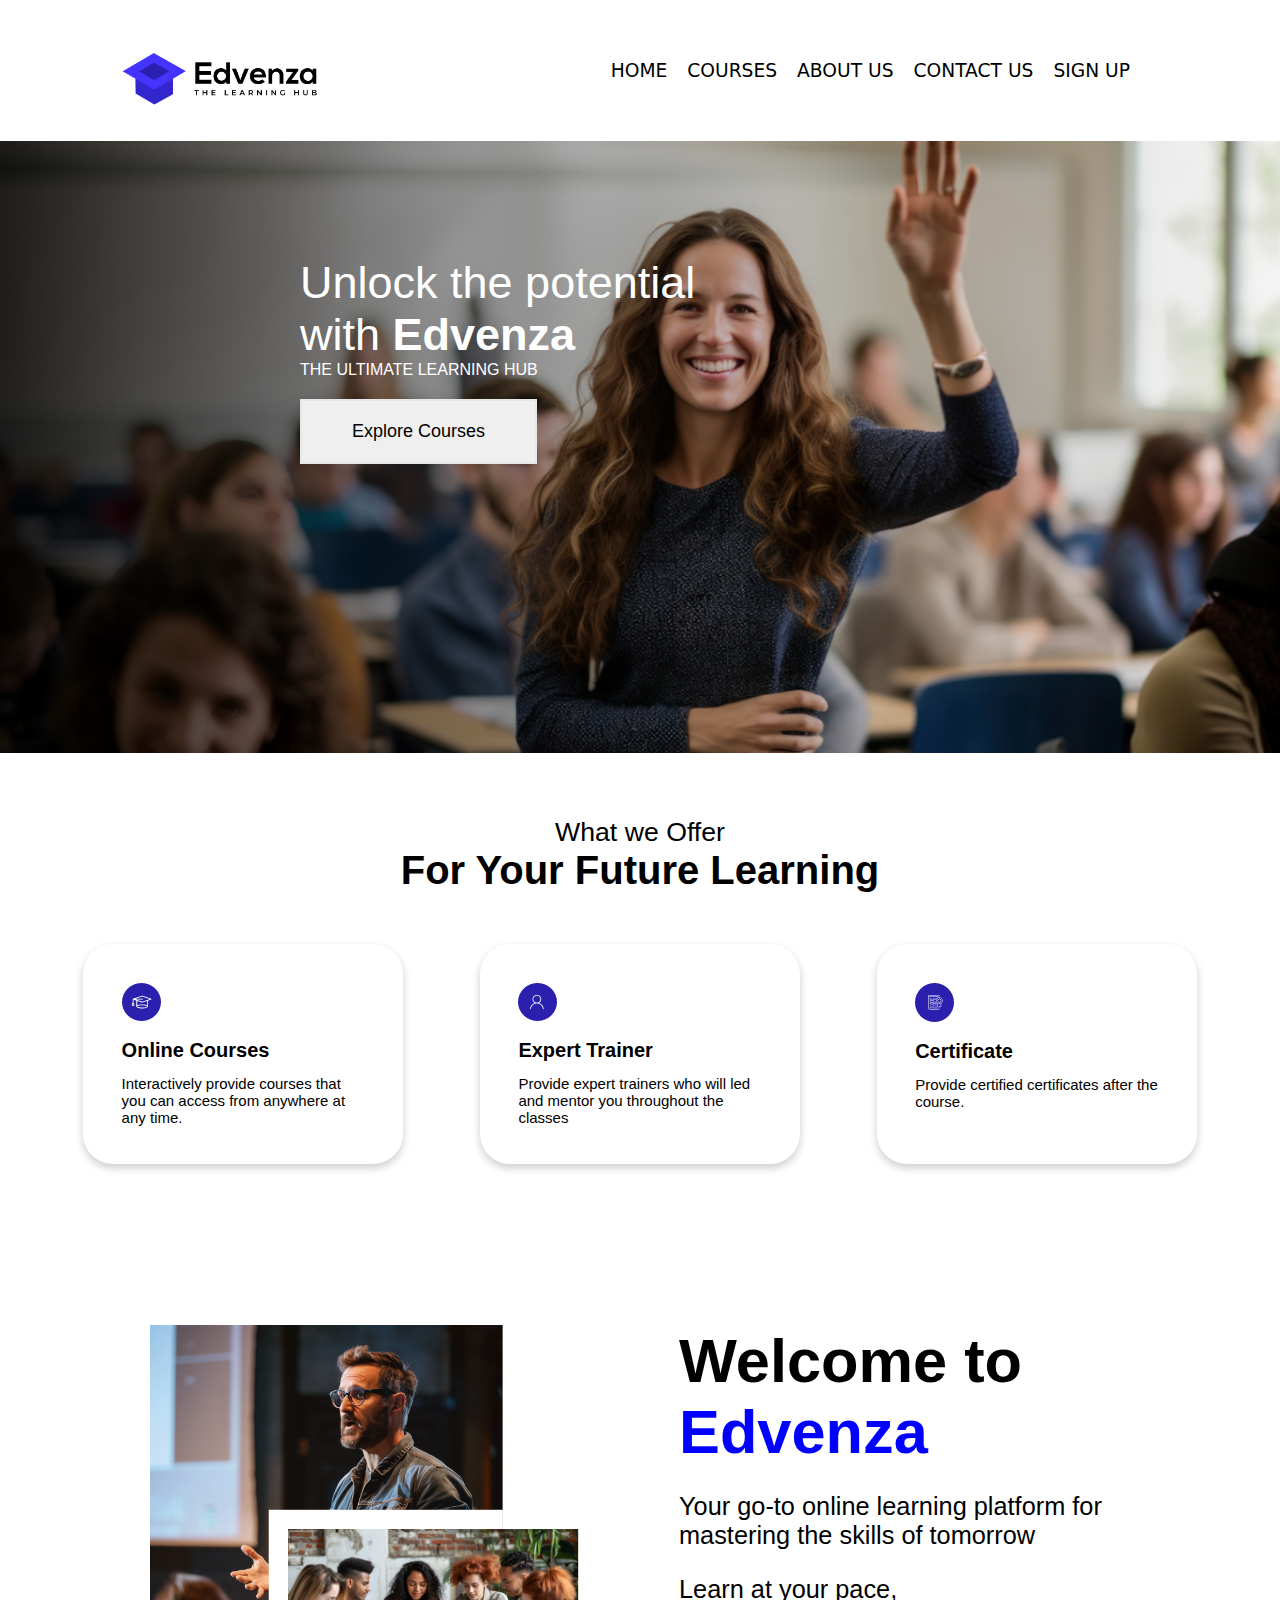
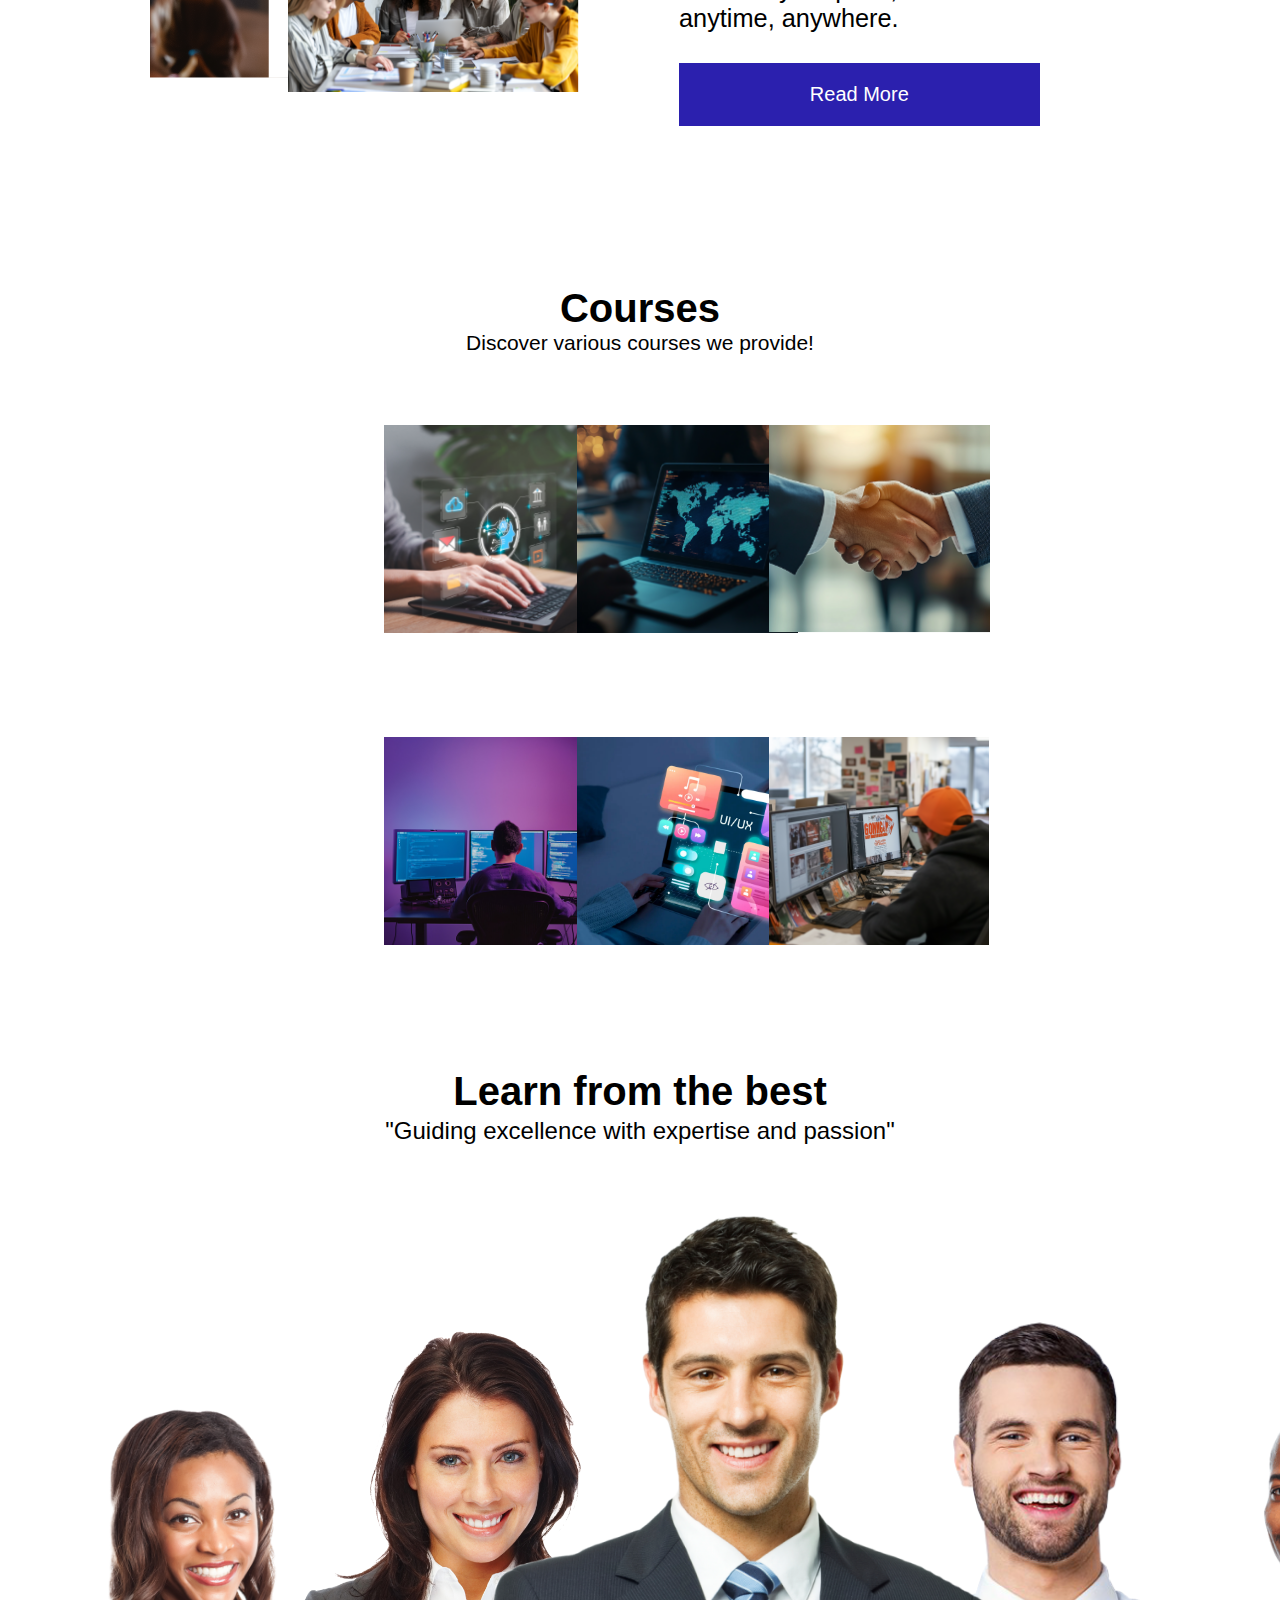
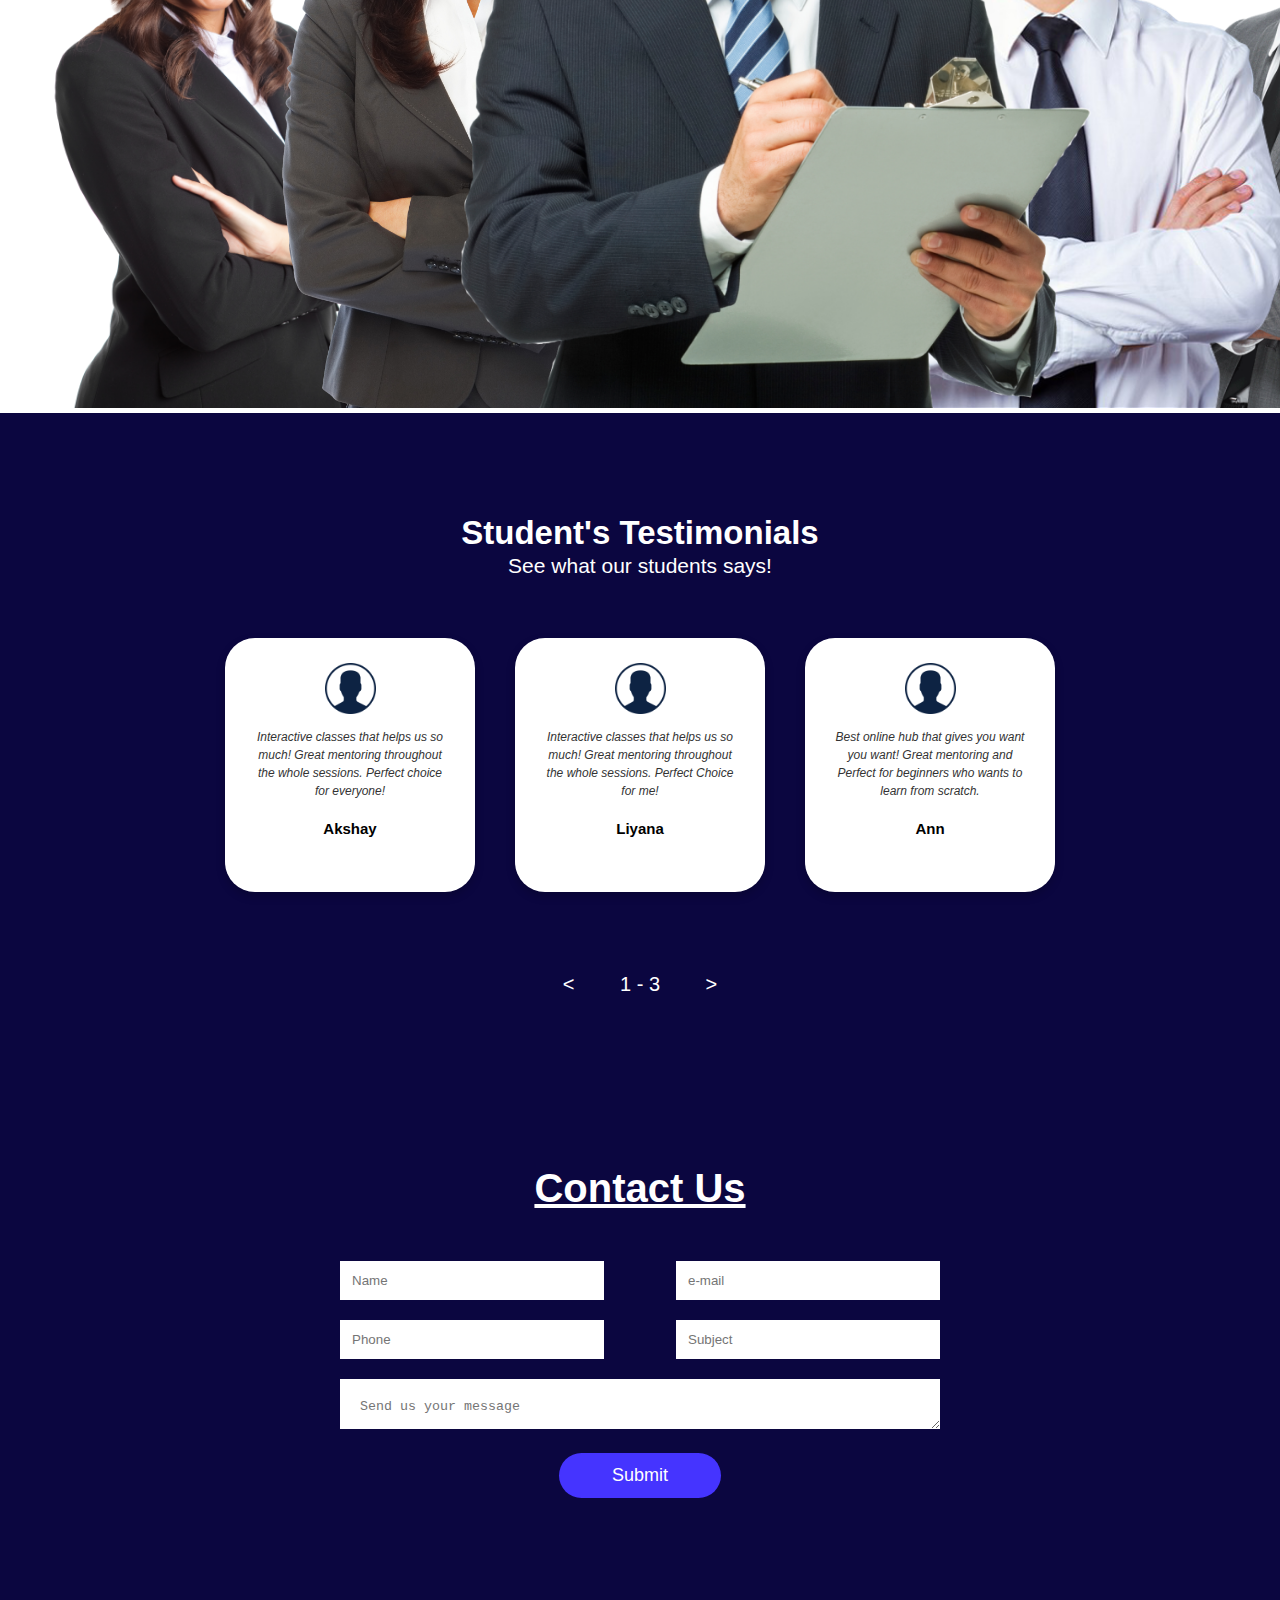
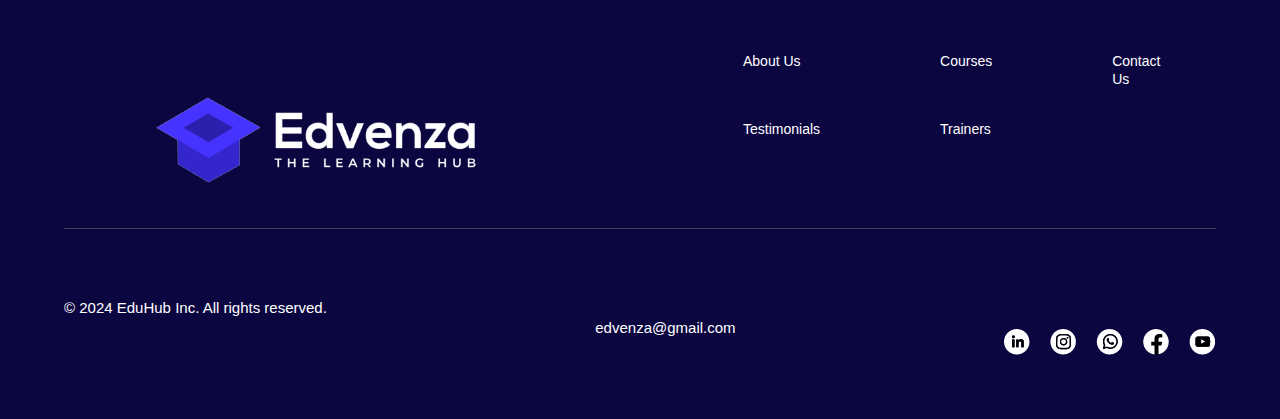
<file: index.html>
<!DOCTYPE html>
<html lang="en">
<head>
    <meta charset="UTF-8">
    <meta name="viewport" content="width=device-width, initial-scale=1.0">
    <link  href="images/favicon.png" rel="icon" type="image/x-icon">
    <link rel="stylesheet" href="style.css">
    <title>Edvenza</title>

</head>

<body>
    <header>
        <div class="logo">
            <img src="images/Logo.png" alt="1">
        </div>
        <nav>
            <a href="#home">HOME</a>
            <a  href="#courses">COURSES</a>
            <a  href="aboutus.html">ABOUT US</a>
            <a  href="#contact">CONTACT US</a>
            <a  href="#">SIGN UP</a>
       </nav>
 </header>
<!--banner-->
 <section id="home">
     <div class="banner">
         <img src="images/banner.png" alt="banner_img">
     </div>
     <div class="banner_text">
        <h1>Unlock the potential<br>
            with <span>Edvenza</span></h1>
        <h4>THE ULTIMATE LEARNING HUB</h4>    
     <div class="Courses">
        <a href="#explore"><button>Explore Courses</button></a>
    </div>
    </div>
     
 </section>
 <section>
<div class="offer_text">
<h4>What we Offer</h4>
<h2>For Your Future Learning</h2>

</div>

 
 <div class="equal">
    <div class="box-one">
     <img src="images/icon3.png" alt="icon-one">
    <h4>Online Courses</h4>
        <p>Interactively provide courses that you can access from anywhere at any time.</p>
    </div>


    <div class="box-one">
     <img src="images/icon1.png" alt="icon-one">
    <h4>Expert Trainer</h4>
        <p>Provide expert trainers who will led and mentor you throughout the classes</p>
    </div>
    
    
    <div class="box-one">
     <img src="images/icon2.png" alt="icon-one">
    <h4>Certificate</h4>
        <p>Provide certified certificates after the course.</p>
    </div>
    </div>
    </section>
    <section>
        <div  class="about">
    <div class="group">
        <img src="images/Group 32.png"  alt= "group-image">
    </div>
    <div class="group_text">
    <h2>Welcome to <span>Edvenza</span></h2>
    <p>Your go-to online learning platform for <br>mastering the skills of tomorrow</p>
    <p class="ptwo">Learn at your pace,<br> anytime, anywhere.</p>
   
    <div class="button_2">
    <a href="aboutus.html"><button>Read More</button></div></a>
</div>
</div>
 </section>

 <section class="courses" id="courses">
    <div>
        <h1 id="explore">Courses</h1>
        <p>Discover various courses we provide!</p>
    </div>

    <div class="set1">
       
        
        
       <div class="set2">
       <div class="container">
        <a href="digitalmarketing.html"><img src="images/Mask Group 1.png"class="image">
            <div class="overlay">
              <div class="text">Digital Marketing</div>
            </div>
          </div></a>
          <div class="container">
           <a href="cybersecurity.html"><img src="images/Mask Group 2.png"class="image">
            <div class="overlay">
              <div class="text">Cybersecurity</div>
            </div>
          </div></a>
          <div class="container">
            <a href="businessand entrepreneurship.html"><img src="images/Mask Group 3.png"class="image">
            <div class="overlay">
              <div class="text">Bussiness</div>
            </div>
          </div></a>
        </div>
        <div class="set2">
            <div class="container">
             <a href="programming.html"><img src="images/Mask Group 4.png"class="image">
                <div class="overlay">
                    <div class="text">Programming</div>
                  </div>
            </a>
                 
               </div>
               <div class="container">
                 <a href="uiuxdesign.html"><img src="images/Mask Group 5.png"class="image">
                 <div class="overlay">
                   <div class="text">UiUxdesigning</div>
                 </div>
               </div>
            </a>
               <div class="container">
                 <a href="graphicdesign.html"><img src="images/Mask Group 6.png"class="image">
                 <div class="overlay">
                   <div class="text">Graphic designing</div>
                 </div>
               </div>
            </a>
             </div>

  
    
    </div>
 </section>

 <div class="mentor">
    <h1>Learn from the best</h1>
    <p>"Guiding excellence with expertise and passion"</p>
</div>
    <div class="rec">
        <img src="images/Group 34.png">

</div>
</section>

<section>
	<div class="testimonials-section">
    <h2>Student's Testimonials</h2>
    <p>See what our students says!</p>
    
		<div class="testimonials-container">
        
		<div class="testimonial">
            <div class="testimonial-icon">
			<img src="images/hub-talent.png" alt="profile"></div>
            
			<p><i>Interactive classes that helps us so much! Great mentoring throughout the whole sessions. Perfect choice for everyone!</i></p>
            <h3>Akshay</h3>
            <span>Cybersecurity</span>
        </div>
       
		<div class="testimonial">
            <div class="testimonial-icon">
			<img src="images/hub-talent.png" alt="profile"></div>
            
			<p><i>Interactive classes that helps us so much! Great mentoring throughout the whole sessions. Perfect Choice for me!</i></p>
            <h3>Liyana</h3>
            <span>Digital Marketing</span>
        </div>
        
		<div class="testimonial">
            <div class="testimonial-icon">
			<img src="images/hub-talent.png" alt="profile"></div>
           
			<p><i>Best online hub that gives you want you want! Great mentoring and Perfect for beginners who wants to learn from scratch.</i></p>
            <h3>Ann</h3>
            <span>Graphic Design</span>
        </div>
    </div>
   
		<div class="testimonial-navigation">
        <span>&lt;</span>
        <span>1 - 3</span>
        <span>&gt;</span>
    </div>
</div>
	</section>

    <section class="contact-us" id="contact">
        <div class="contact-container">
            <h2><u>Contact Us</u></h2>
          
            <form>
            <div class="form-group">
              <input type="text" name="name" placeholder="Name" required>
              <input type="email" name="email" placeholder="e-mail" required>
            </div>
            <div class="form-group">
              <input type="tel" name="phone" placeholder="Phone" required>
              <input type="text" name="subject" placeholder="Subject" required>
            </div>
            <textarea name="message" placeholder="Send us your message" required></textarea>
            <button type="submit" class="submit-btn">Submit</button>
          </form>
        </div>
      </section>

      <footer class="footer">
        <div class="footer-content">
            <!-- Left side Logo and Text -->
            <div class="footer-left">
                <img src="images/edvanza 2-01.png" alt="logo" class="logo">
            </div>
    
            <!-- Links in four vertical columns -->
            <div class="footer-links">
                <ul class="link-column">
                    <li><a href="#">About Us</a></li>
                    <li><a href="#">Testimonials</a></li>
                </ul>
                    
                <ul class="link-column">
                    <li><a href="#">Courses</a></li>
                    <li><a href="#">Trainers</a></li>
                </ul>
                
                
                <ul class="link-column">
                    <li><a href="#">Contact Us</a></li>
                </ul>
                
            </div>
        </div>
    
        <!-- Bottom section: Copyright and Social Icons -->
        <div class="footer-bottom">
            <h6>© 2024 EduHub Inc. All rights reserved.</h6>
            <p>edvenza@gmail.com</p>
            <div class="social-icons">
                <img src="images/Group 181.png" alt="socialmedia">
            </div>
        </div>
    </footer>
</body>
</html>
</file>
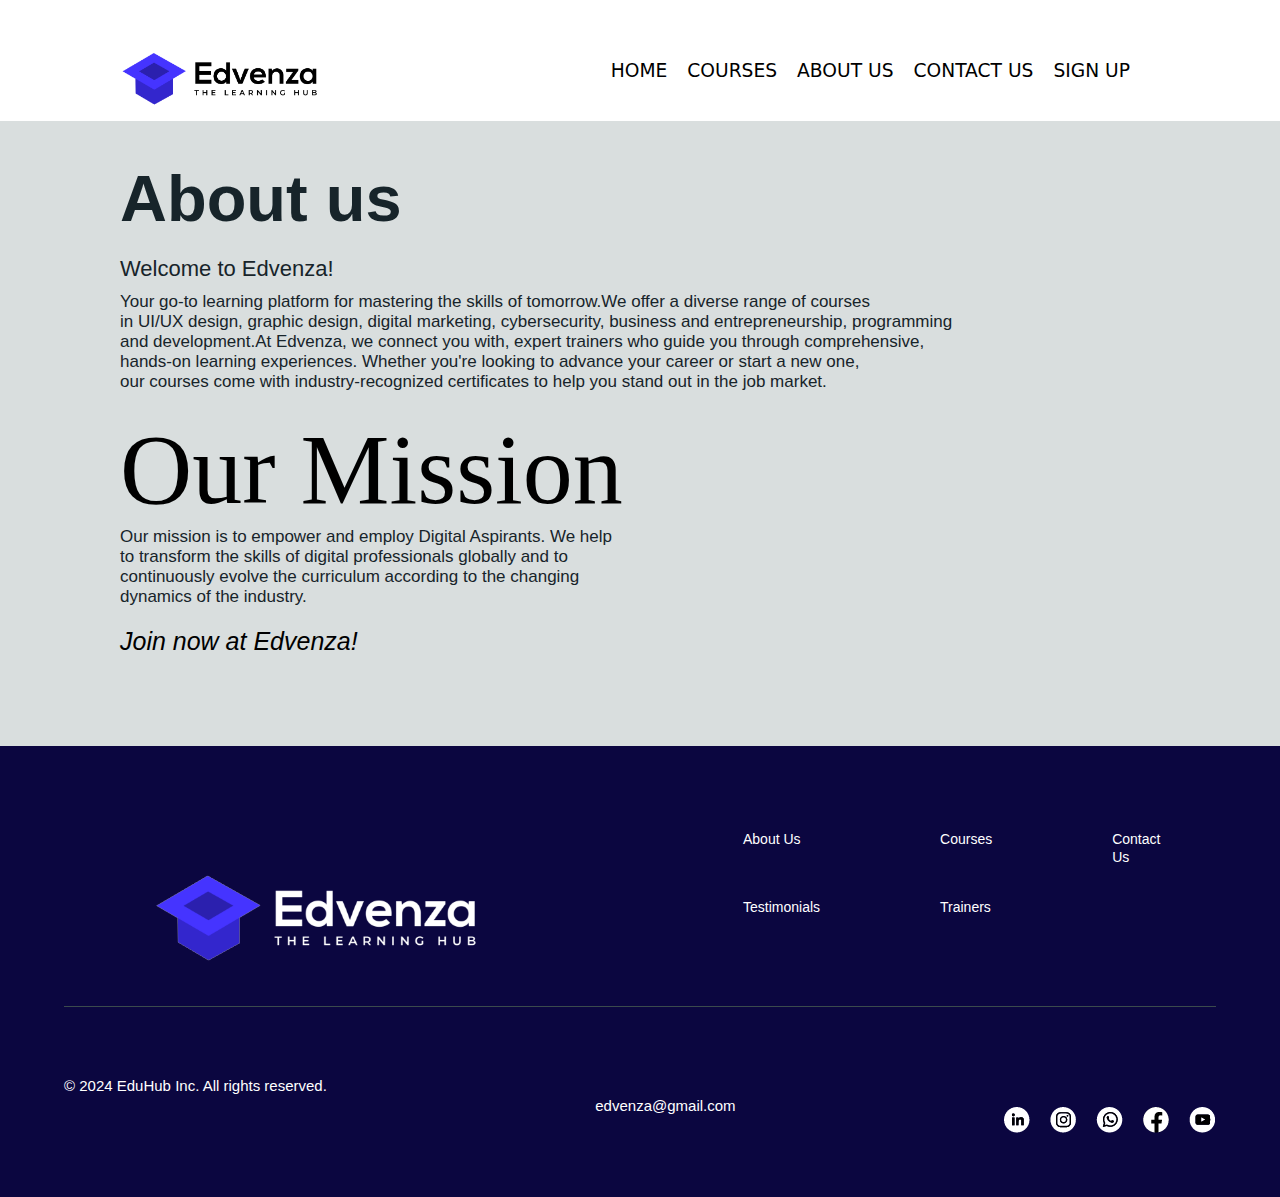
<file: aboutus.html>
<!DOCTYPE html>
<html lang="en">
<head>
    <meta charset="UTF-8">
    <meta name="viewport" content="width=device-width, initial-scale=1.0">
    <link  href="images/favicon.png" rel="icon" type="image/x-icon">
    <link rel="stylesheet" href="style.css">
    <title>Edvenza</title>
</head>
<body>
    <header>
        <div class="logo">
            <img src="images/Logo.png" alt="1">
        </div>
        <nav>
            <a href="index.html">HOME</a>
                <a href="index.html">COURSES</a>
                <a href="index.html">ABOUT US</a>
                <a href="index.html">CONTACT US</a>
                <a href="index.html">SIGN UP</a>
    </header>
    <section class="aboutus" id="aboutus">
        <div class="aboutus-content">
          <h1>About us</h1>
          <h5>Welcome to Edvenza!</h5>
            <p>Your go-to learning platform for mastering the skills of tomorrow.We offer a diverse range of courses<br>
            in UI/UX design, graphic design, digital marketing, cybersecurity, business and entrepreneurship, programming<br>
            and development.At Edvenza, we connect you with, expert trainers who guide you through comprehensive,<br>
            hands-on learning experiences. Whether you're looking to advance your career or start a new one,<br>
            our courses come with industry-recognized certificates to help you stand out in the job market.</p>
          
            <div class="mission">
         <h2>Our Mission</h2>
            <p>Our mission is to empower and employ Digital Aspirants. We help<br>
            to transform the skills of digital professionals globally and to<br>
            continuously evolve the curriculum according to the changing<br>
            dynamics of the industry.</p>
              <h4><i>Join now at Edvenza!</i></h4>
            </div>
       </div>
          </section>
          <footer class="footer">
            <div class="footer-content">
                <!-- Left side Logo and Text -->
                <div class="footer-left">
                    <img src="images/edvanza 2-01.png" alt="logo" class="logo">
                </div>
        
                <!-- Links in four vertical columns -->
                <div class="footer-links">
                    <ul class="link-column">
                        <li><a href="index.html">About Us</a></li>
                        <li><a href="index.html">Testimonials</a></li>
                    </ul>
                        
                    <ul class="link-column">
                        <li><a href="index.html">Courses</a></li>
                        <li><a href="index.html">Trainers</a></li>
                    </ul>
                    
                    
                    <ul class="link-column">
                        <li><a href="index.html">Contact Us</a></li>
                    </ul>
                    
                </div>
            </div>
        
            <!-- Bottom section: Copyright and Social Icons -->
            <div class="footer-bottom">
                <h6>© 2024 EduHub Inc. All rights reserved.</h6>
                <p>edvenza@gmail.com</p>
                <div class="social-icons">
                    <img src="images/Group 181.png" alt="socialmedia">
                </div>
            </div>
        </footer>


</body>
</html>
</file>
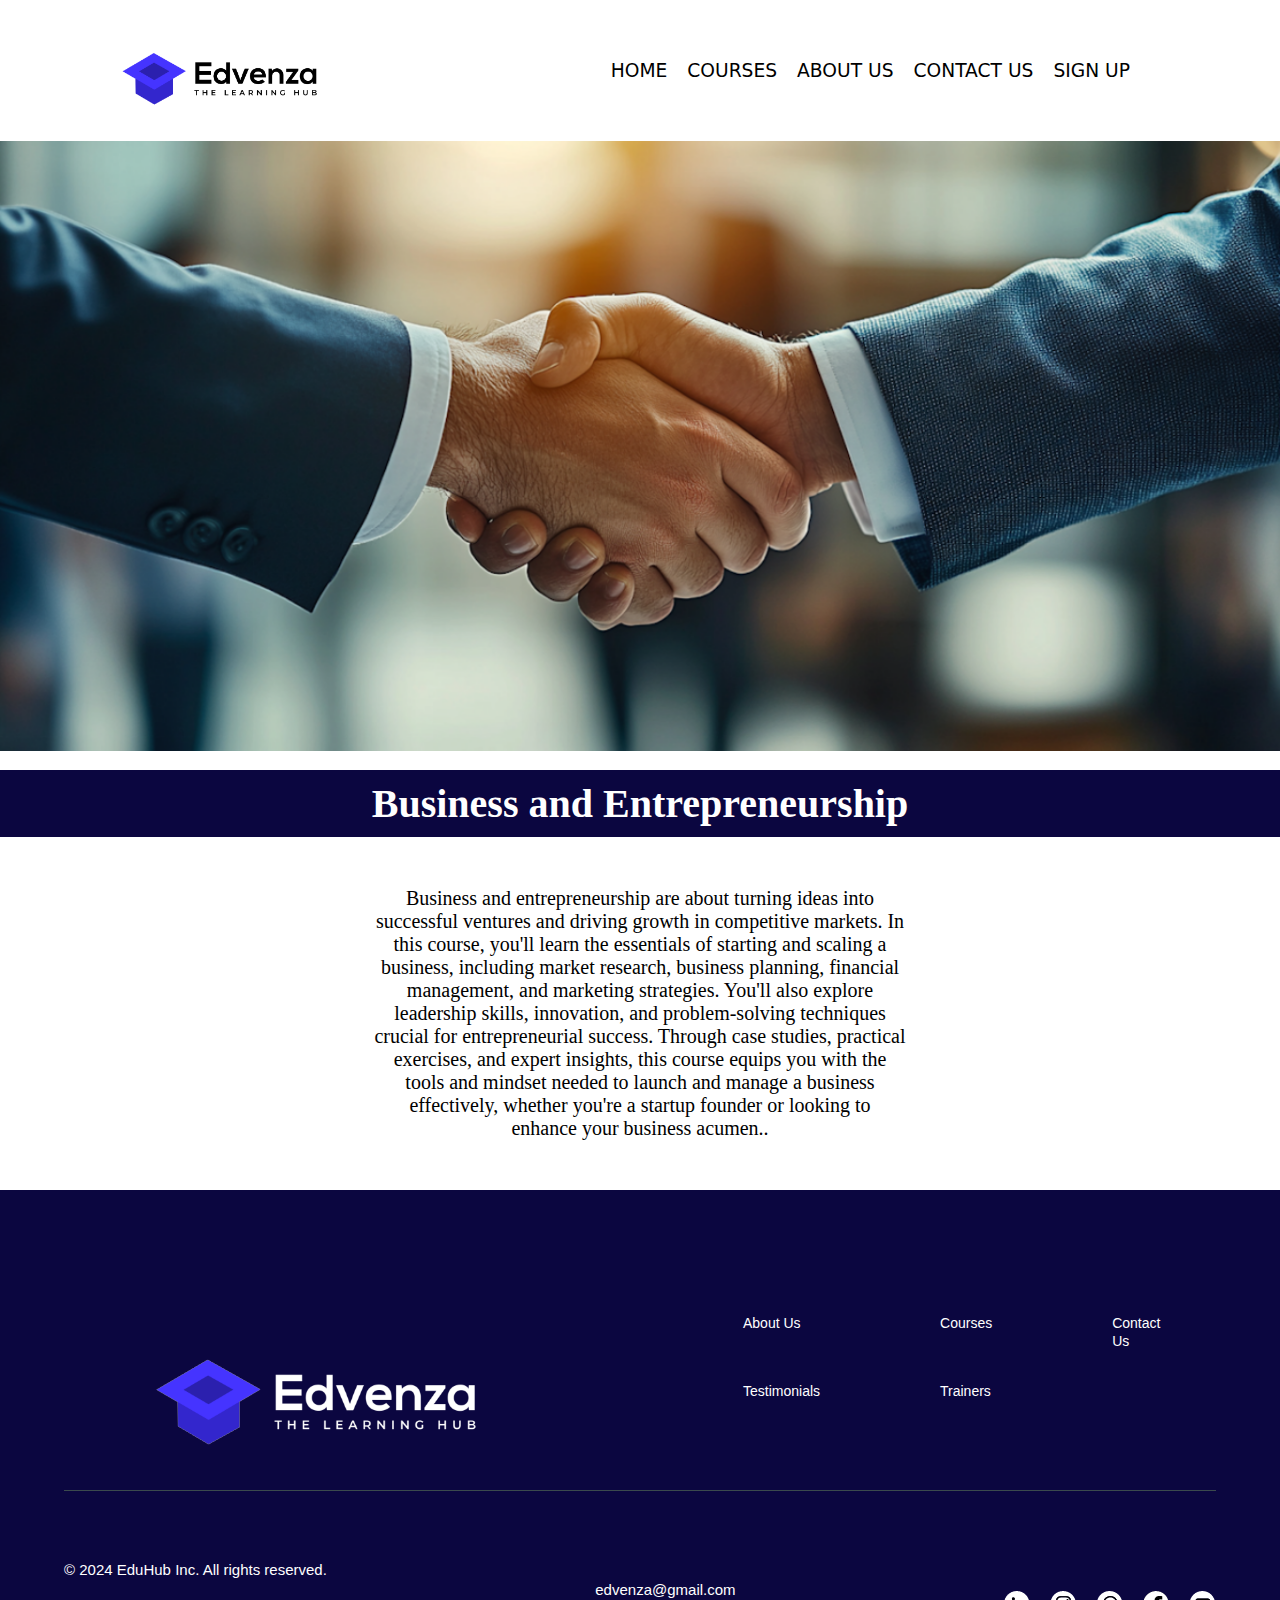
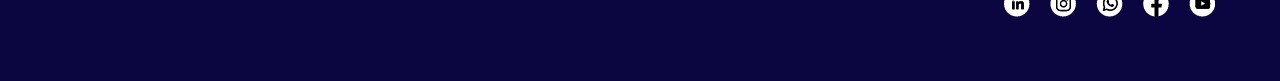
<file: businessand entrepreneurship.html>
<!DOCTYPE html>
<html lang="en">
<head>
    <meta charset="UTF-8">
    <meta name="viewport" content="width=device-width, initial-scale=1.0">
    <link  href="images/favicon.png" rel="icon" type="image/x-icon">
    <link rel="stylesheet" href="style.css">
    <title>Edvenza</title>
</head>
<body>
<header>
    <div class="logo">
        <img src="images/Logo.png" alt="1">
    </div>
    <nav>
        <a href="index.html">HOME</a>
            <a href="index.html">COURSES</a>
            <a href="index.html">ABOUT US</a>
            <a href="index.html">CONTACT US</a>
            <a href="index.html">SIGN UP</a>
   </nav>
</header>

<img src="images/Mask Group 8.png" class="page2banner" alt="business">

	<!--BANNER CONTENT-->
	<section class="banner2cnt">
	<div class="page2cnt">
	
	<h1>Business and Entrepreneurship</h1>
	
	<p>Business and entrepreneurship are about turning ideas into<br>successful ventures and driving growth in competitive markets. In<br>this course, you'll learn the essentials of starting and scaling a<br>business, including market research, business planning, financial<br>management, and marketing strategies. You'll also explore<br>leadership skills, innovation, and problem-solving techniques<br>crucial for entrepreneurial success. Through case studies, practical<br>exercises, and expert insights, this course equips you with the<br>tools and mindset needed to launch and manage a business<br>effectively, whether you're a startup founder or looking to<br>enhance your business acumen..</p>
	
		</div>
		
		<div class="box">
		</div>

        <footer class="footer">
            <div class="footer-content">
                <!-- Left side Logo and Text -->
                <div class="footer-left">
                    <img src="images/edvanza 2-01.png" alt="logo" class="logo">
                </div>
        
                <!-- Links in four vertical columns -->
                <div class="footer-links">
                    <ul class="link-column">
                        <li><a href="index.html">About Us</a></li>
                        <li><a href="index.html">Testimonials</a></li>
                    </ul>
                        
                    <ul class="link-column">
                        <li><a href="index.html">Courses</a></li>
                        <li><a href="index.html">Trainers</a></li>
                    </ul>
                    
                    
                    <ul class="link-column">
                        <li><a href="index.html">Contact Us</a></li>
                    </ul>
                    
                </div>
            </div>
        
            <!-- Bottom section: Copyright and Social Icons -->
            <div class="footer-bottom">
                <h6>© 2024 EduHub Inc. All rights reserved.</h6>
                <p>edvenza@gmail.com</p>
                <div class="social-icons">
                    <img src="images/Group 181.png" alt="socialmedia">
                </div>
            </div>
        </footer>
    </body>
</html>
</file>
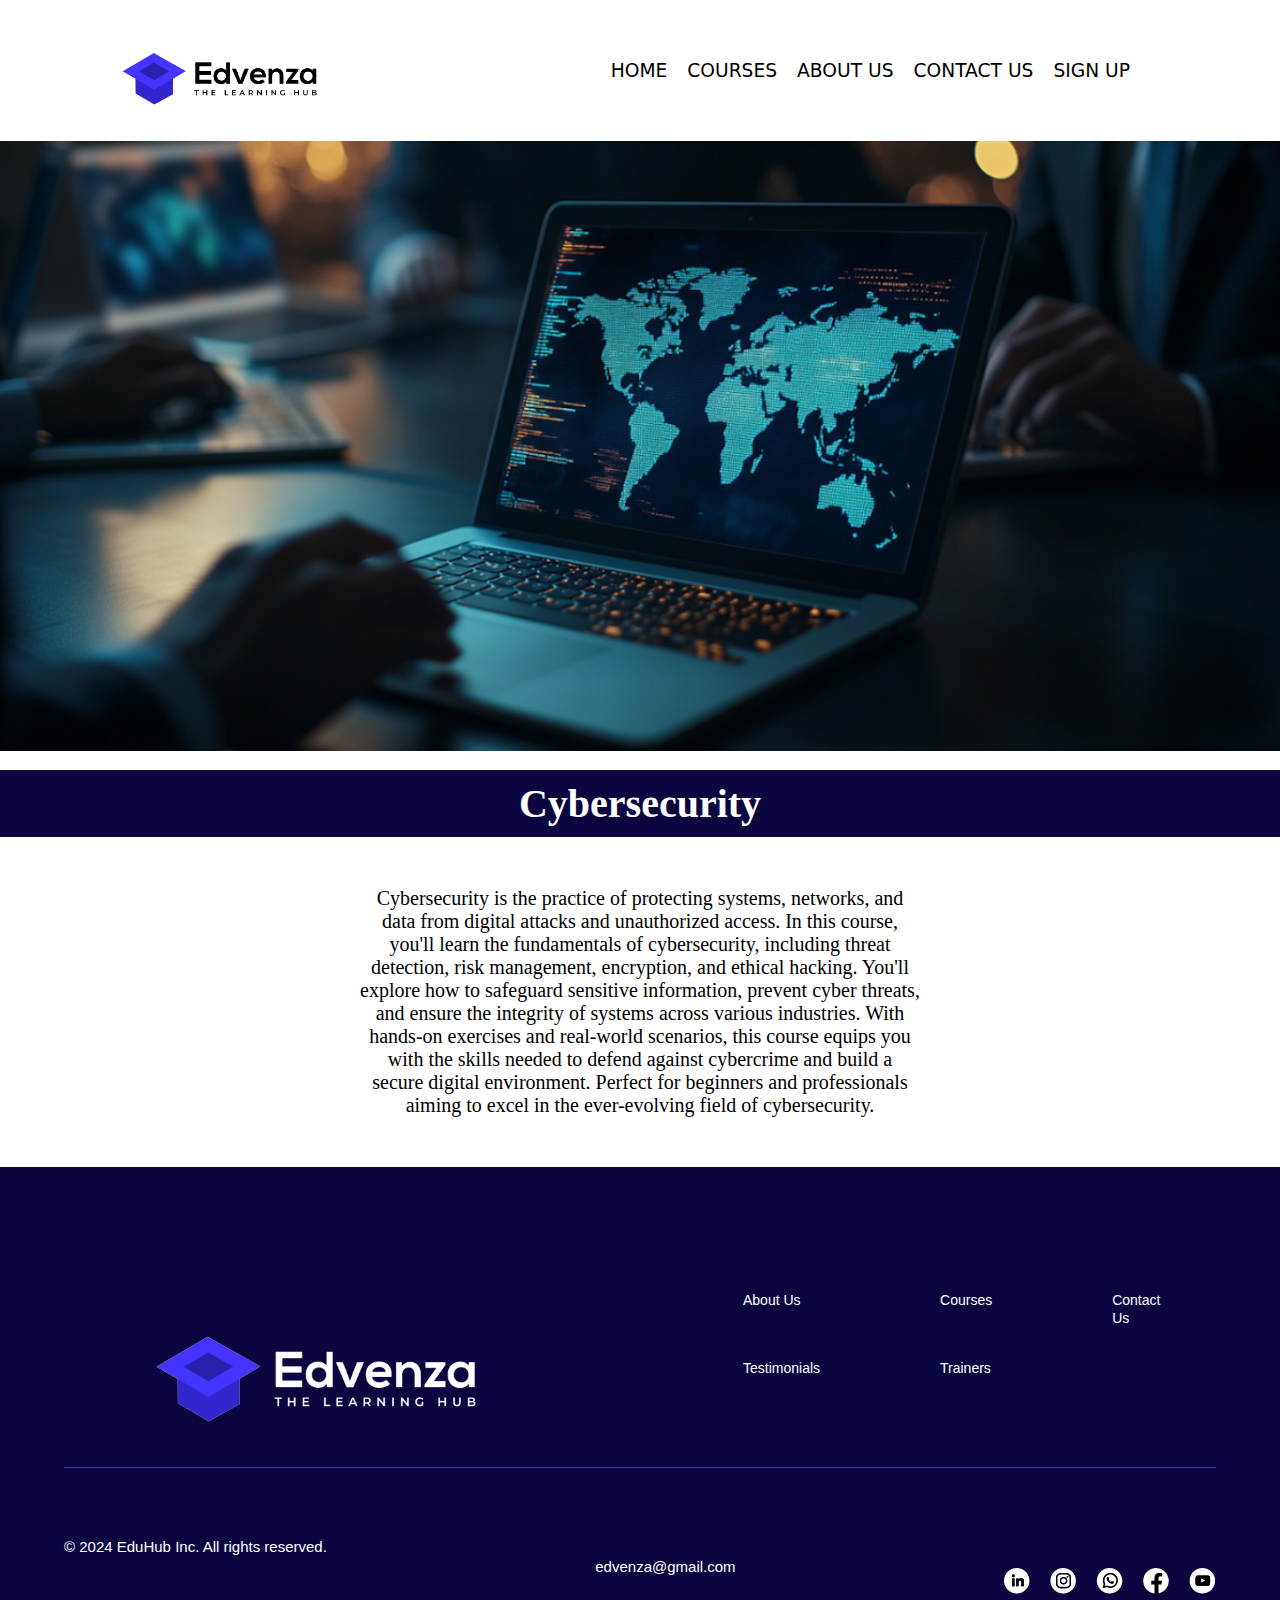
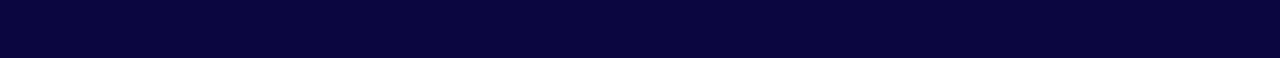
<file: cybersecurity.html>
<!DOCTYPE html>
<html lang="en">
<head>
    <meta charset="UTF-8">
    <meta name="viewport" content="width=device-width, initial-scale=1.0">
    <link  href="images/favicon.png" rel="icon" type="image/x-icon">
    <link rel="stylesheet" href="style.css">
    <title>Edvenza</title>
</head>
<body>
<header>
    <div class="logo">
        <img src="images/Logo.png" alt="1">
    </div>
    <nav>
        <a href="index.html">HOME</a>
            <a href="index.html">COURSES</a>
            <a href="index.html">ABOUT US</a>
            <a href="index.html">CONTACT US</a>
            <a href="index.html">SIGN UP</a>
</header>

<img src="images/Mask Group 9.png" class="page2banner" alt="Cybersecurity">

	<!--BANNER CONTENT-->
	<section class="banner2cnt">
	<div class="page2cnt">
	
	<h1>Cybersecurity</h1>
	
	<p>Cybersecurity is the practice of protecting systems, networks, and<br>data from digital attacks and unauthorized access. In this course,<br>you'll learn the fundamentals of cybersecurity, including threat<br>detection, risk management, encryption, and ethical hacking. You'll<br>explore how to safeguard sensitive information, prevent cyber threats,<br>and ensure the integrity of systems across various industries. With<br>hands-on exercises and real-world scenarios, this course equips you<br>with the skills needed to defend against cybercrime and build a<br>secure digital environment. Perfect for beginners and professionals<br>aiming to excel in the ever-evolving field of cybersecurity.</p>
	
		</div>
		
		<div class="box">
		</div>
        </section>

        <footer class="footer">
            <div class="footer-content">
                <!-- Left side Logo and Text -->
                <div class="footer-left">
                    <img src="images/edvanza 2-01.png" alt="logo" class="logo">
                </div>
        
                <!-- Links in four vertical columns -->
                <div class="footer-links">
                    <ul class="link-column">
                        <li><a href="index.html">About Us</a></li>
                        <li><a href="index.html">Testimonials</a></li>
                    </ul>
                        
                    <ul class="link-column">
                        <li><a href="index.html">Courses</a></li>
                        <li><a href="index.html">Trainers</a></li>
                    </ul>
                    
                    
                    <ul class="link-column">
                        <li><a href="index.html">Contact Us</a></li>
                    </ul>
                    
                </div>
            </div>
        
            <!-- Bottom section: Copyright and Social Icons -->
            <div class="footer-bottom">
                <h6>© 2024 EduHub Inc. All rights reserved.</h6>
                <p>edvenza@gmail.com</p>
                <div class="social-icons">
                    <img src="images/Group 181.png" alt="socialmedia">
                </div>
            </div>
        </footer>
    </body>
</html>
</file>
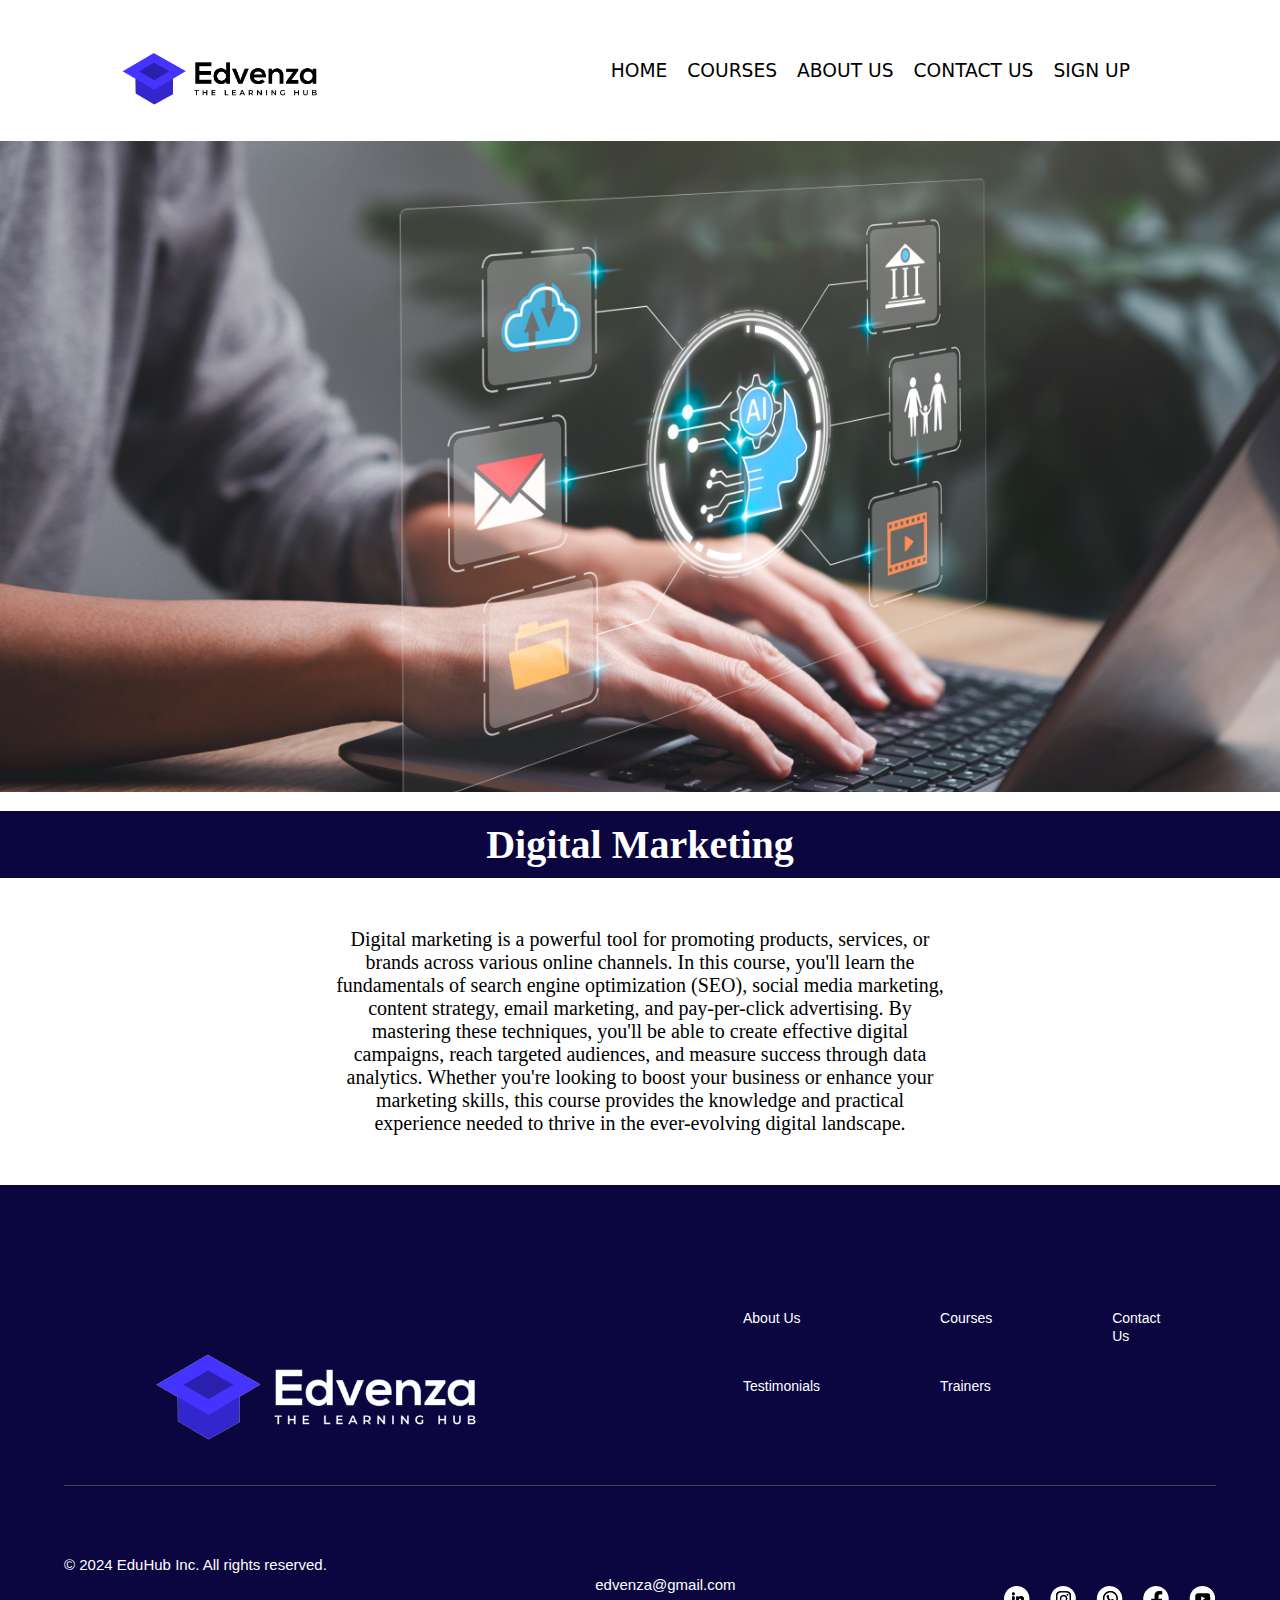
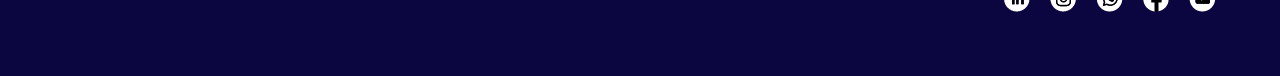
<file: digitalmarketing.html>
<!DOCTYPE html>
<html lang="en">
<head>
    <meta charset="UTF-8">
    <meta name="viewport" content="width=device-width, initial-scale=1.0">
    <link  href="images/favicon.png" rel="icon" type="image/x-icon">
    <link rel="stylesheet" href="style.css">
    <title>Edvenza</title>
</head>
<body>

    <header>
        <div class="logo">
            <img src="images/Logo.png" alt="1">
        </div>
        <nav>
            <a href="index.html">HOME</a>
            <a href="index.html">COURSES</a>
            <a href="index.html">ABOUT US</a>
            <a href="index.html">CONTACT US</a>
            <a href="index.html">SIGN UP</a>
       </nav>
 </header>

 <section>
    <div class="digi">
        <img src="images/Mask Group 7.png" alt="banner_img">
    </div>

    <section class="banner2cnt">
        <div class="page2cnt">
        
        <h1>Digital Marketing</h1>
        
        <p>Digital marketing is a powerful tool for promoting products, services, or<br>brands across various online channels. In this course, you'll learn the<br>fundamentals of search engine optimization (SEO), social media marketing,<br>content strategy, email marketing, and pay-per-click advertising. By<br>mastering these techniques, you'll be able to create effective digital<br> campaigns, reach targeted audiences, and measure success through data<br>analytics. Whether you're looking to boost your business or enhance your<br>marketing skills, this course provides the knowledge and practical<br>experience needed to thrive in the ever-evolving digital landscape.</p>
        
            </div>
            
            <div class="box">
            </div>
  
            <footer class="footer">
                <div class="footer-content">
                    <!-- Left side Logo and Text -->
                    <div class="footer-left">
                        <img src="images/edvanza 2-01.png" alt="logo" class="logo">
                    </div>
            
                    <!-- Links in four vertical columns -->
                    <div class="footer-links">
                        <ul class="link-column">
                            <li><a href="index.html">About Us</a></li>
                            <li><a href="index.html">Testimonials</a></li>
                        </ul>
                            
                        <ul class="link-column">
                            <li><a href="index.html">Courses</a></li>
                            <li><a href="index.html">Trainers</a></li>
                        </ul>
                        
                        
                        <ul class="link-column">
                            <li><a href="index.html">Contact Us</a></li>
                        </ul>
                        
                    </div>
                </div>
            
                <!-- Bottom section: Copyright and Social Icons -->
                <div class="footer-bottom">
                    <h6>© 2024 EduHub Inc. All rights reserved.</h6>
                    <p>edvenza@gmail.com</p>
                    <div class="social-icons">
                        <img src="images/Group 181.png" alt="socialmedia">
                    </div>
                </div>
            </footer>
    
</body>
</html>
</file>
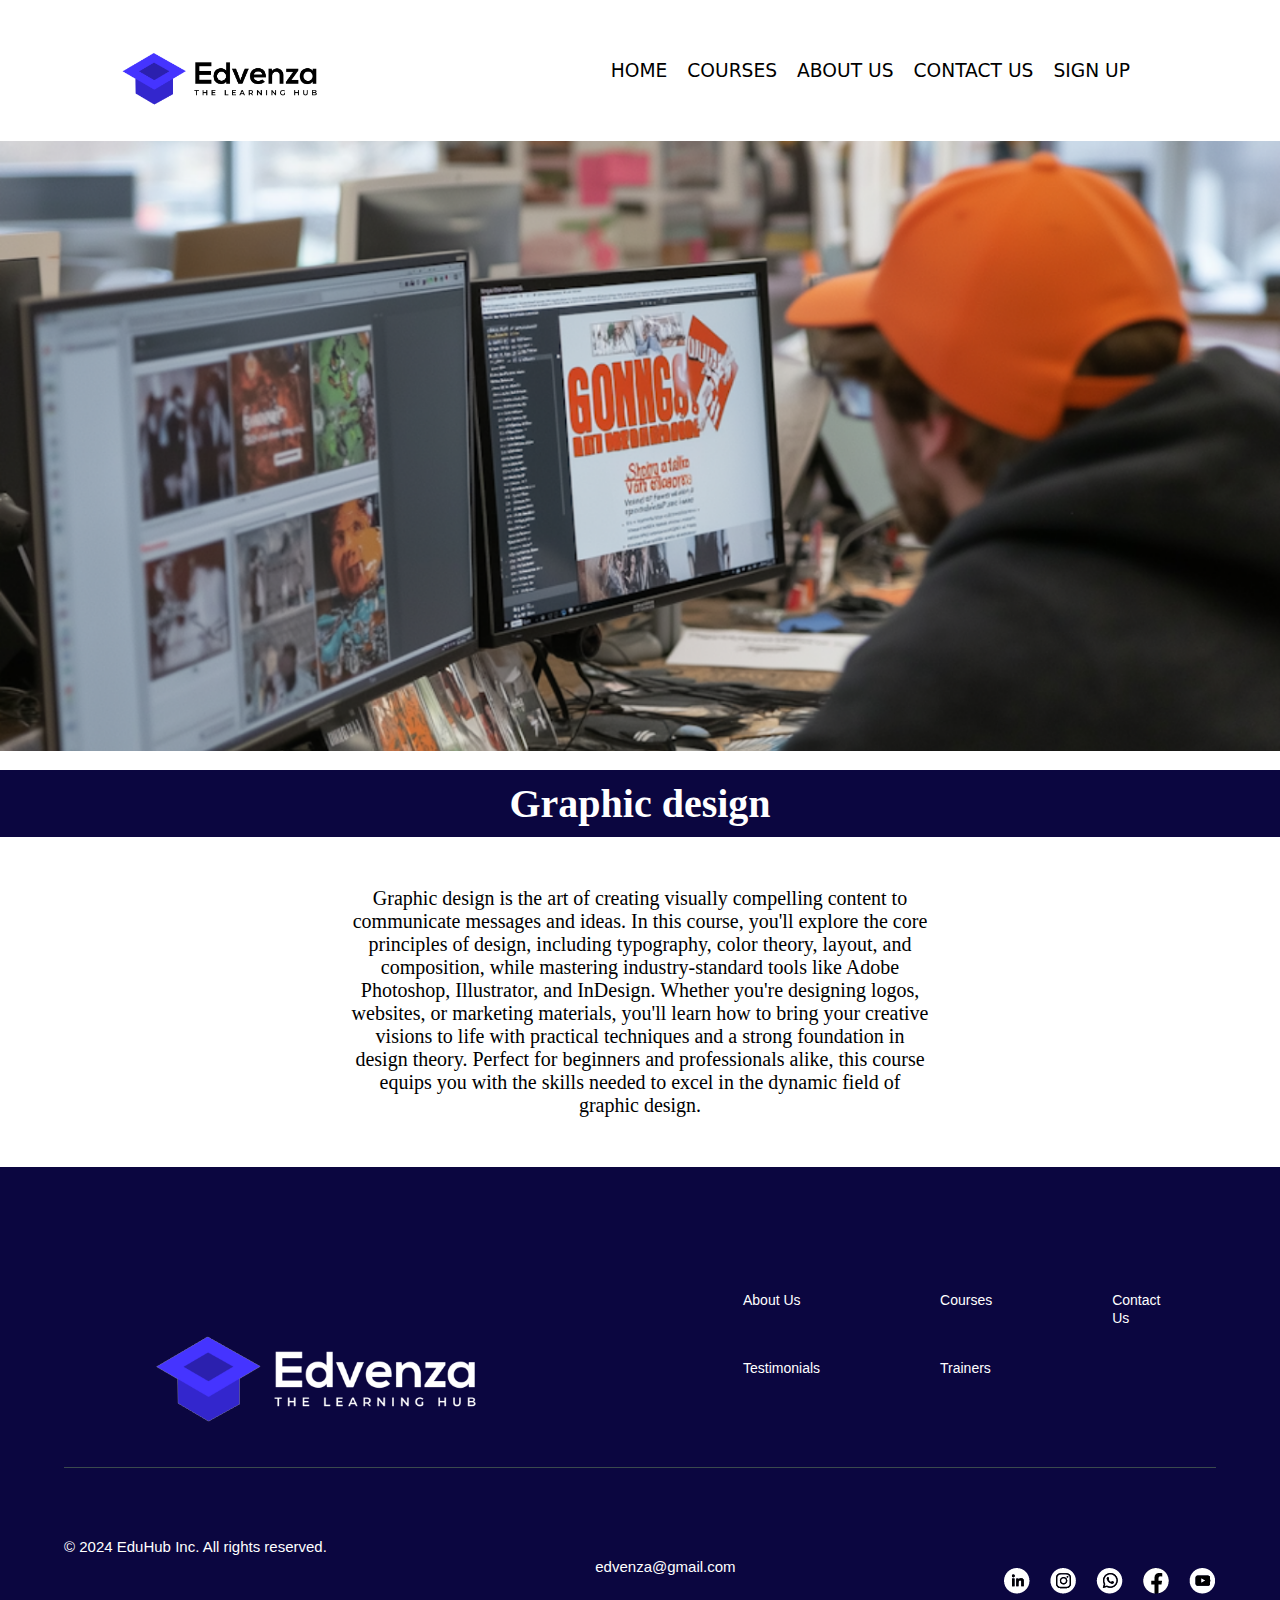
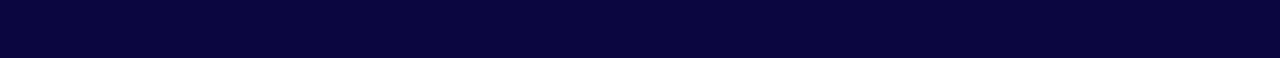
<file: graphicdesign.html>
<!DOCTYPE html>
<html lang="en">
<head>
    <meta charset="UTF-8">
    <meta name="viewport" content="width=device-width, initial-scale=1.0">
    <link  href="images/favicon.png" rel="icon" type="image/x-icon">
    <link rel="stylesheet" href="style.css">
    <title>Edvenza</title>
</head>
<body>
<header>
    <div class="logo">
        <img src="images/Logo.png" alt="1">
    </div>
    <nav>
        <a href="index.html">HOME</a>
            <a href="index.html">COURSES</a>
            <a href="index.html">ABOUT US</a>
            <a href="index.html">CONTACT US</a>
            <a href="index.html">SIGN UP</a>
   </nav>
</header>

<img src="images/Mask Group 12.png" class="page2banner" alt="graphicdesign">

	<!--BANNER CONTENT-->
	<section class="banner2cnt">
	<div class="page2cnt">
	
	<h1>Graphic design</h1>
	
	<p>Graphic design is the art of creating visually compelling content to<br>communicate messages and ideas. In this course, you'll explore the core<br>principles of design, including typography, color theory, layout, and<br>composition, while mastering industry-standard tools like Adobe<br>Photoshop, Illustrator, and InDesign. Whether you're designing logos,<br>websites, or marketing materials, you'll learn how to bring your creative<br>visions to life with practical techniques and a strong foundation in<br>design theory. Perfect for beginners and professionals alike, this course<br>equips you with the skills needed to excel in the dynamic field of<br>graphic design.</p>
	
		</div>
		
		<div class="box">
		</div>
	</section>

    <footer class="footer">
        <div class="footer-content">
            <!-- Left side Logo and Text -->
            <div class="footer-left">
                <img src="images/edvanza 2-01.png" alt="logo" class="logo">
            </div>
    
            <!-- Links in four vertical columns -->
            <div class="footer-links">
                <ul class="link-column">
                    <li><a href="index.html">About Us</a></li>
                    <li><a href="index.html">Testimonials</a></li>
                </ul>
                    
                <ul class="link-column">
                    <li><a href="index.html">Courses</a></li>
                    <li><a href="index.html">Trainers</a></li>
                </ul>
                
                
                <ul class="link-column">
                    <li><a href="index.html">Contact Us</a></li>
                </ul>
                
            </div>
        </div>
    
        <!-- Bottom section: Copyright and Social Icons -->
        <div class="footer-bottom">
            <h6>© 2024 EduHub Inc. All rights reserved.</h6>
            <p>edvenza@gmail.com</p>
            <div class="social-icons">
                <img src="images/Group 181.png" alt="socialmedia">
            </div>
        </div>
    </footer>
</body>

</html>
</file>
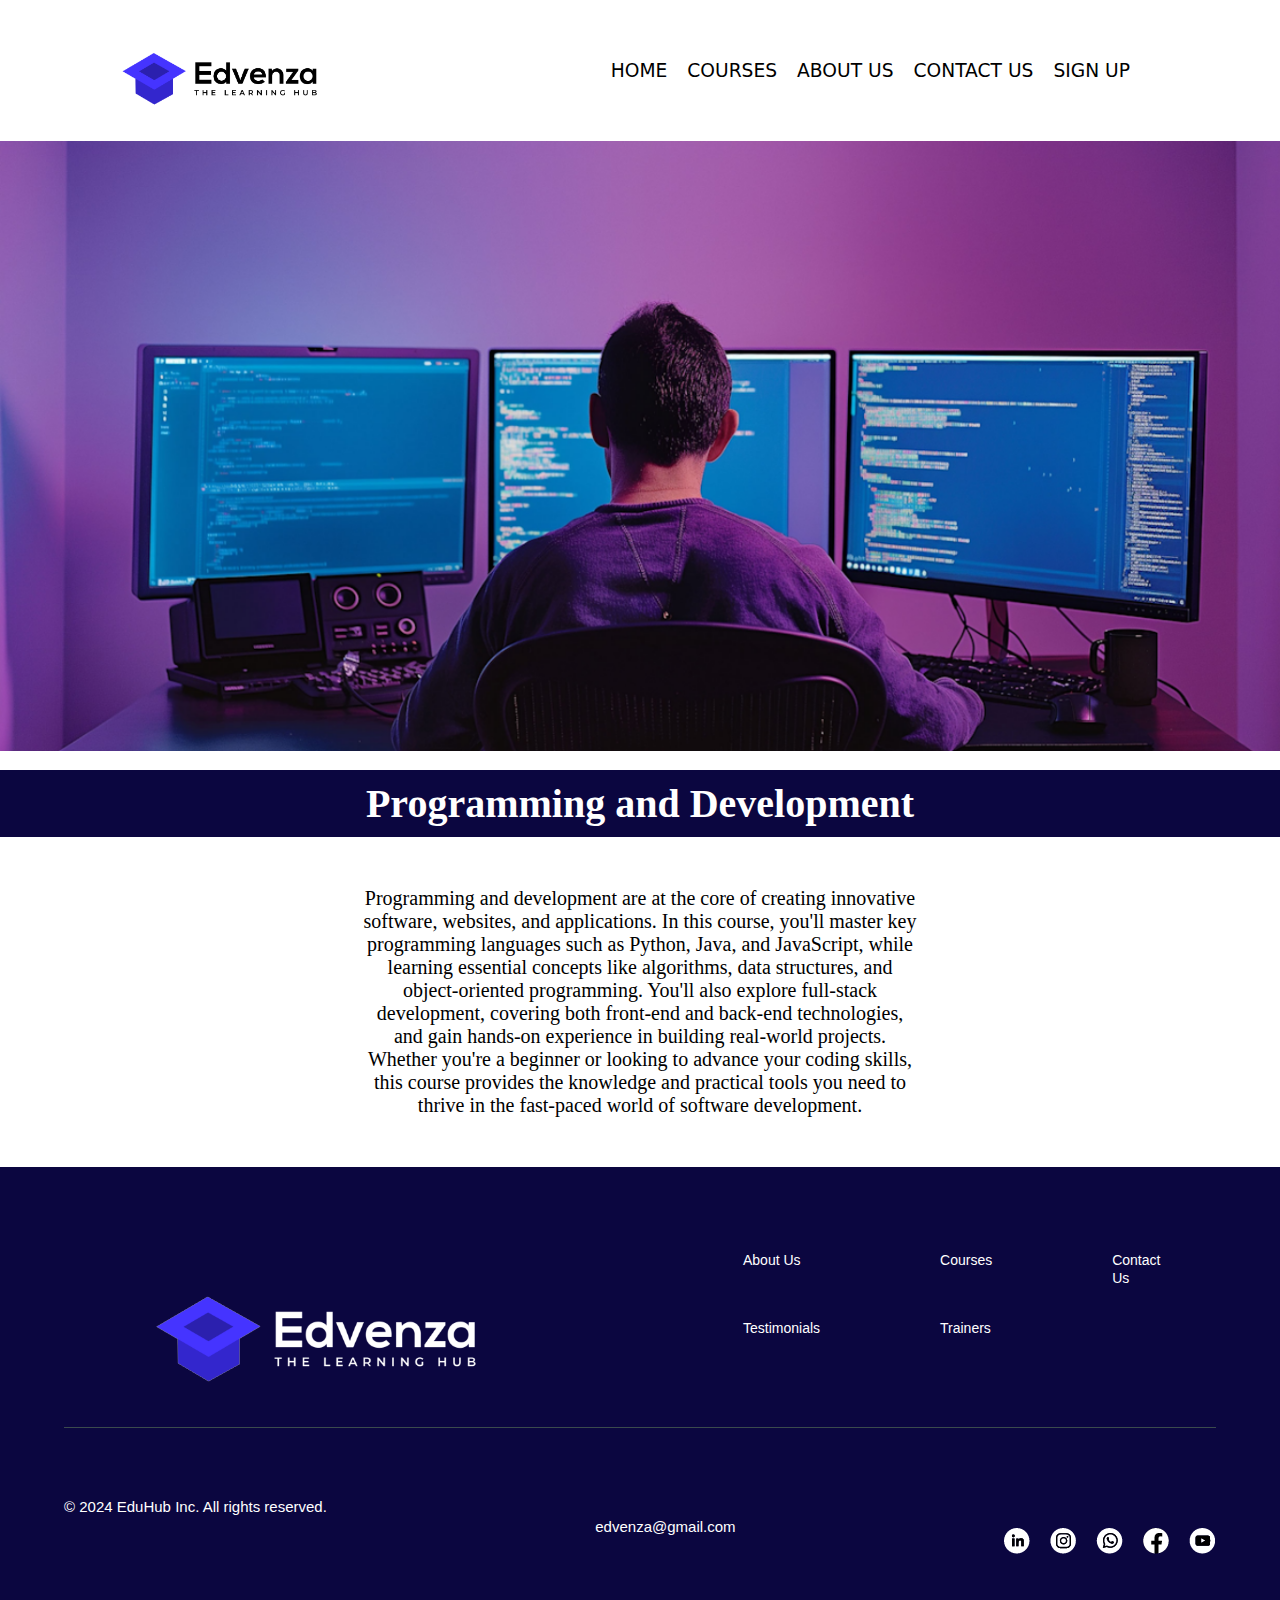
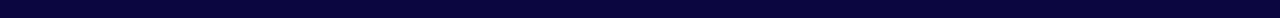
<file: programming.html>
<!DOCTYPE html>
<html lang="en">
<head>
    <meta charset="UTF-8">
    <meta name="viewport" content="width=device-width, initial-scale=1.0">
    <link  href="images/favicon.png" rel="icon" type="image/x-icon">
    <link rel="stylesheet" href="style.css">
    <title>Edvenza</title>
</head>
<body>

<header>
    <div class="logo">
        <img src="images/Logo.png" alt="1">
    </div>
    <nav>
        <a href="index.html">HOME</a>
        <a href="index.html">COURSES</a>
        <a href="index.html">ABOUT US</a>
        <a href="index.html">CONTACT US</a>
        <a href="index.html">SIGN UP</a>
   </nav>
</header>

<img src="images/Mask Group 10.png" class="page2banner" alt="programming">

	<!--BANNER CONTENT-->
	<section class="banner2cnt">
	<div class="page2cnt">
	
	<h1>Programming and Development</h1>
	
	<p>Programming and development are at the core of creating innovative<br>software, websites, and applications. In this course, you'll master key<br>programming languages such as Python, Java, and JavaScript, while<br>learning essential concepts like algorithms, data structures, and<br>object-oriented programming. You'll also explore full-stack<br>development, covering both front-end and back-end technologies,<br>and gain hands-on experience in building real-world projects.<br>Whether you're a beginner or looking to advance your coding skills,<br>this course provides the knowledge and practical tools you need to<br>thrive in the fast-paced world of software development.</p>
	
		</div>
		
	</section>

    <footer class="footer">
        <div class="footer-content">
            <!-- Left side Logo and Text -->
            <div class="footer-left">
                <img src="images/edvanza 2-01.png" alt="logo" class="logo">
            </div>
    
            <!-- Links in four vertical columns -->
            <div class="footer-links">
                <ul class="link-column">
                    <li><a href="index.html">About Us</a></li>
                    <li><a href="index.html">Testimonials</a></li>
                </ul>
                    
                <ul class="link-column">
                    <li><a href="index.html">Courses</a></li>
                    <li><a href="index.html">Trainers</a></li>
                </ul>
                
                
                <ul class="link-column">
                    <li><a href="index.html">Contact Us</a></li>
                </ul>
                
            </div>
        </div>
    
        <!-- Bottom section: Copyright and Social Icons -->
        <div class="footer-bottom">
            <h6>© 2024 EduHub Inc. All rights reserved.</h6>
            <p>edvenza@gmail.com</p>
            <div class="social-icons">
                <img src="images/Group 181.png" alt="socialmedia">
            </div>
        </div>
    </footer>

    </body>
</html>
</file>
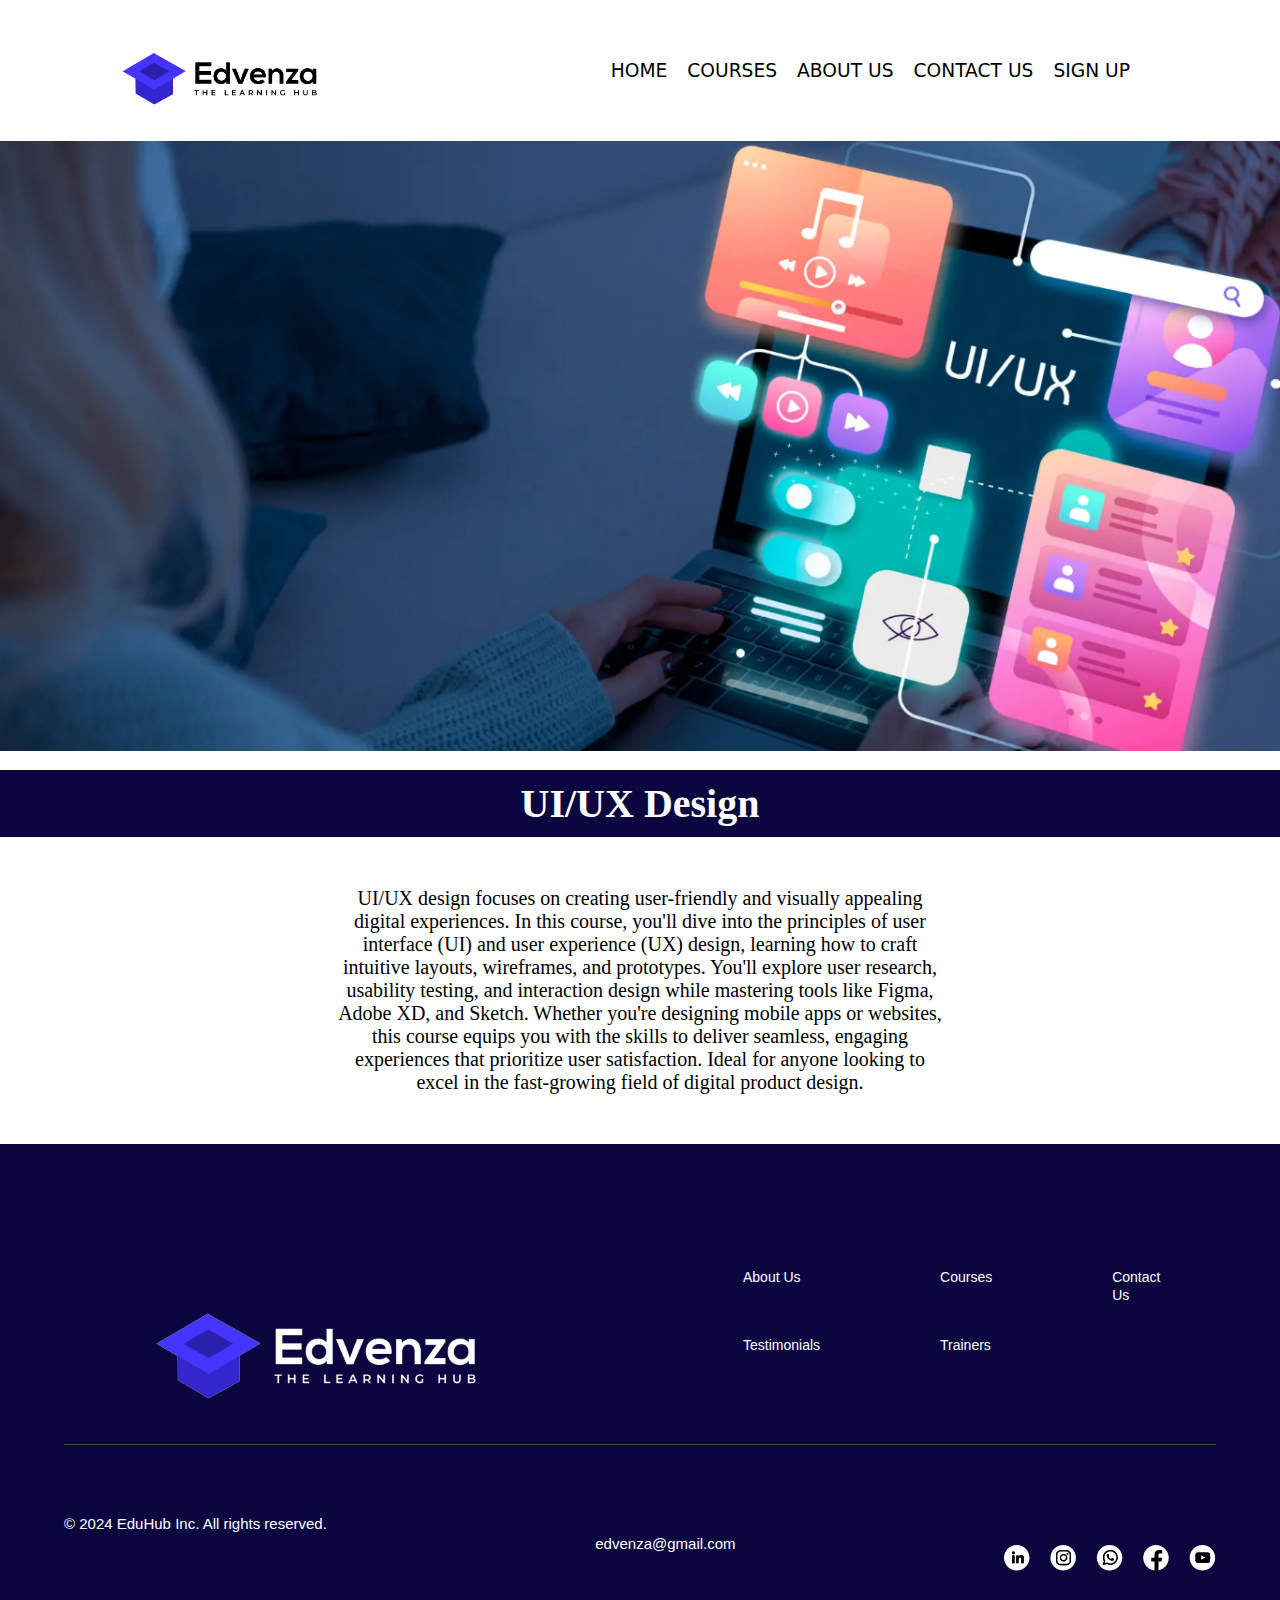
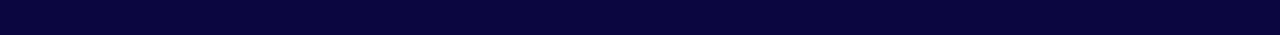
<file: uiuxdesign.html>
<!DOCTYPE html>
<html lang="en">
<head>
    <meta charset="UTF-8">
    <meta name="viewport" content="width=device-width, initial-scale=1.0">
    <link  href="images/favicon.png" rel="icon" type="image/x-icon">
    <link rel="stylesheet" href="style.css">
    <title>Edvenza</title>
</head>
<body>

<header>
    <div class="logo">
        <img src="images/Logo.png" alt="1">
    </div>
    <nav>
        <a href="index.html">HOME</a>
        <a href="index.html">COURSES</a>
        <a href="index.html">ABOUT US</a>
        <a href="index.html">CONTACT US</a>
        <a href="index.html">SIGN UP</a>
   </nav>
</header>

<img src="images/Mask Group 11.png" class="page2banner" alt="uiuxdesign">

	<!--BANNER CONTENT-->
	<section class="banner2cnt">
	<div class="page2cnt">
	
	<h1>UI/UX Design</h1>
	
	<p>UI/UX design focuses on creating user-friendly and visually appealing<br>digital experiences. In this course, you'll dive into the principles of user<br>interface (UI) and user experience (UX) design, learning how to craft<br>intuitive layouts, wireframes, and prototypes. You'll explore user research,<br>usability testing, and interaction design while mastering tools like Figma,<br>Adobe XD, and Sketch. Whether you're designing mobile apps or websites,<br>this course equips you with the skills to deliver seamless, engaging<br>experiences that prioritize user satisfaction. Ideal for anyone looking to<br>excel in the fast-growing field of digital product design.</p>
	
		</div>
		
		<div class="box">
		</div>
	</section>

    <footer class="footer">
        <div class="footer-content">
            <!-- Left side Logo and Text -->
            <div class="footer-left">
                <img src="images/edvanza 2-01.png" alt="logo" class="logo">
            </div>
    
            <!-- Links in four vertical columns -->
            <div class="footer-links">
                <ul class="link-column">
                    <li><a href="index.html">About Us</a></li>
                    <li><a href="index.html">Testimonials</a></li>
                </ul>
                    
                <ul class="link-column">
                    <li><a href="index.html">Courses</a></li>
                    <li><a href="index.html">Trainers</a></li>
                </ul>
                
                
                <ul class="link-column">
                    <li><a href="index.html">Contact Us</a></li>
                </ul>
                
            </div>
        </div>
    
        <!-- Bottom section: Copyright and Social Icons -->
        <div class="footer-bottom">
            <h6>© 2024 EduHub Inc. All rights reserved.</h6>
            <p>edvenza@gmail.com</p>
            <div class="social-icons">
                <img src="images/Group 181.png" alt="socialmedia">
            </div>
        </div>
    </footer>
</body>
</html>
</file>
<file: style.css>
body{margin:0}
*{margin: 0;padding: 0;scroll-behavior: smooth; box-sizing: border-box}

/*HEADER*/
header{display:flex; width: 100%;height: 100%; align-items: center; justify-content: space-between}
.logo{padding-left: 0;padding-top: 50px; padding-bottom: 30px}
.logo img{width:200px;height:100%;padding-left: 0%;margin-left: 40px}
header nav{text-align:center;font-family:Segoe, "Segoe UI", "DejaVu Sans", "Trebuchet MS", Verdana, "sans-serif";font-size:14pt;display:flex; gap: 20px; margin-right: 150px}
header nav a{text-decoration:none;color: #000000;}
.banner img{width: 100%;background-repeat:no-repeat;background-size: cover;padding-top:0;position: relative;}
.banner_text{margin-top:  -500px;position: absolute;padding-left: 300px;}
.banner_text h1{font-family:'Segoe UI', Tahoma, Geneva, Verdana, sans-serif;font-size: 45px;font-weight: lighter;color: #ffffff;}
.banner_text h1 span{font-weight: bold;}
.banner_text h4{font-family:'Segoe UI', Tahoma, Geneva, Verdana, sans-serif;font-weight: lighter;color: #ffffff;}
.Courses button{border: 2px solid #e7e7e7;margin: 20px;padding: 20px;width: 60%;font-family: 'Segoe UI', Tahoma, Geneva, Verdana, sans-serif;font-size: 18px; margin-left: 0px;}
.offer_text{text-align: center;font-family: 'Segoe UI', Tahoma, Geneva, Verdana, sans-serif;padding-top: 60px;font-size: 20pt;}
.offer_text h4{font-weight: lighter;}
.equal {display: flex;justify-content: center;font-family: 'Segoe UI', Tahoma, Geneva, Verdana, sans-serif;}
.box-one {background-color: white;border-radius: 30px;box-shadow: 0 4px 8px rgba(0, 0, 0.2, 0.2);justify-content: space-between;width:25%;padding:3%;	margin:4% 3%;}
.box-one h4{font-size: 20px;line-height: 50px;}
.box-one p {font-size: 15px;width:100%;}
.group {padding-left: 150px;padding-top: 110px;}
.group_text h2{font-family: 'Segoe UI', Tahoma, Geneva, Verdana, sans-serif; font-size: 46pt; font-weight: 600; margin-top: -90px;}
.group_text span{color:blue;font-weight: bold;}
.group_text p{font-family: 'Segoe UI', Tahoma, Geneva, Verdana, sans-serif;font-weight: lighter; font-size: 19pt; margin-top: 25px;}
.ptwo{font-family: 'Segoe UI', Tahoma, Geneva, Verdana, sans-serif; font-size: 15pt; font-weight: 800; margin-top: 10px;}
.about{display: flex;}
.group_text{padding-left: 100px;padding-top: 200px;}
.group_text button{background-color:#2B20AE;color:white;margin: 15px;padding: 20px;width: 60%;border:none; 
    font-family: 'Segoe UI', Tahoma, Geneva, Verdana, sans-serif; font-size: 20px; margin-bottom: 90px; margin-left: 0px; margin-top: 30px;transition-duration: 0.4s;
    cursor: pointer;} 
.group_text button :hover{background-color: #ffffff;color: #2B20AE;}

.courses{
    margin-top: 70px;
}

.courses h1{
    font-size: 40px;
    font-family: 'Segoe UI', Tahoma, Geneva, Verdana, sans-serif; text-align: center;
}

.courses p{
    font-size: 21px;
    font-family: 'Segoe UI', Tahoma, Geneva, Verdana, sans-serif; text-align: center;
}

.set1{
    margin-top: 70px;
    align-items: center;
    padding-left: 30%;
}

.set2{
    margin-bottom: 100px;
}

.mentor{
	width:100%;
	text-align: center;
	margin: 120px 0px 0px 0px;
	
}

.mentor h1{
	font-size: 40px;
	margin-top: 20px;
    font-family: 'Segoe UI', Tahoma, Geneva, Verdana, sans-serif;
}

.mentor p{
	font-size: 24px;
	font-family: 'Segoe UI', Tahoma, Geneva, Verdana, sans-serif;
	margin-top: 3px;}
    

    .testimonials-section {
        text-align: center;
        margin: 0px 0px 60px 0px;
        line-height: 1.2;
        font-family: 'Segoe UI', Tahoma, Geneva, Verdana, sans-serif;
        background-color:#0B0640;
        padding: 100px;
        
    }
    
    .testimonials-section h2 {
        font-size: 33px;
        font-weight: bold;
        color: white;
    }
    
    .testimonials-section p {
        font-size: 21px;
        color: white;
        margin-bottom: 60px;
    }
    
    .testimonials-container {
        display: flex;
        justify-content: center;
        gap: 40px;
    }
    
    .testimonial {
        background-color: #fff;
        box-shadow: 0 4px 10px rgba(0, 0, 0, 0.2);
        border-radius: 30px;
        padding: 25px;
        width: 250px;
        text-align: center;
    }
    
    .testimonial-icon {
       
       margin: 0 auto 10px;
    }
    
    .testimonial p {
        font-size: 12px;
        line-height: 1.5;
        margin-bottom: 20px;
        color: #333;
    }
    
    .testimonial h3 {
        font-size: 15px;
        font-weight: bold;
        margin-bottom: 10px;
    }
    
    .testimonial span {
        font-size: 13px;
        color: white;
    }
    
    .testimonial-navigation {
        margin-top: 80px;
        font-size: 20px;
        color: white;
    }
    
    .testimonial-navigation span {
        margin: 0 20px;
        cursor: pointer;
    }

    .contact-us {
        padding: 70px 0;
        background-color: #0B0640;
        text-align: center;
        font-family: 'Segoe UI', Tahoma, Geneva, Verdana, sans-serif;
        margin-top: -60px;
        
      }
      
      .contact-us h2 {
        font-size: 40px;
        margin-bottom: 50px;
        color: white;
      }
      
      .contact-container {
        max-width: 600px;
        margin: auto;
      }
      
      .form-group {
        display: flex;
        justify-content: space-between;
        margin-bottom: 20px;
      }
      
      .form-group input {
        width: 44%;
        padding: 12px;
        border: none;
      }
      
      textarea {
        width: 100%;
        padding: 20px;
        border: none;
        height: 50px;
        margin-bottom: 20px;
      }
      
      .submit-btn {
        background-color: #4534FF;
        color: white;
        border: none;
        padding: 12px 53px;
        border-radius: 60px;
        cursor: pointer;
        font-size: 18px;
        font-weight: 500;  
      }
      
      .submit-btn button:hover{
          background-color: #054B48;
      }
      
      .footer {
        background-color: #0B0640;
         width:100%;
        padding: 5%;
    }
    
    .footer-content {
        display: flex;
        justify-content: space-between;
        align-items: flex-start;
        margin-bottom: 0px;
    }
    
    /* Left section: Text and logo */
    .footer-left {
        flex: 1;
    }
    
    .logo {
        margin-left: 80px;
    }
    
    /* Center section: Links */
    .footer-links {
        flex: 2;
        display: flex;
        margin-left: 200px;
        font-family: 'Segoe UI', Tahoma, Geneva, Verdana, sans-serif;
        
    }
    
    .link-column {
        list-style: none;
        padding: 0;
        margin: 20px 70px 0px 50px;
        
    }
    
    .link-column li {
        margin-bottom: 50px;
    }
    
    .link-column a {
        color: white;
        text-decoration: none;
        font-size: 14px;
        font-weight: 200;
    }
    
    .link-column a:hover {
        text-decoration: underline;
    }
    
    /* Bottom section: Copyright and Social icons */
    .footer-bottom {
        border-top: 1.5px solid #3b4a4d;
        padding-top: 70px;
        display: flex;
        font-family: 'Segoe UI', Tahoma, Geneva, Verdana, sans-serif;
    }
    
    .footer-bottom h6{
        text-align: left;
        color: white;
        font-size: 15px;
        font-weight: 100;
    }
    
    .footer-bottom p{
        font-size: 15px;
        color: white;
        text-align: center;
        margin: auto;
    }
    
    .social-icons img {
        margin: 30px 0px 0px 0px;
        float: right;
    }
    
   /* Media Query for Tablets (max-width: 1024px) */
@media (max-width: 1024px) {
    .banner_text {
        margin-top: -300px;
        padding-left: 100px;
    }

    .banner_text h1 {
        font-size: 35px;
    }

    .banner_text h4 {
        font-size: 18px;
    }

    .group {
        padding-left: 50px;
        padding-top: 60px;
    }

    .group_text {
        padding-left: 50px;
        padding-top: 100px;
    }

    .group_text h2 {
        font-size: 30pt;
    }

    .group_text p {
        font-size: 16pt;
    }

    .box-one {
        width: 40%;
    }

    .offer_text {
        font-size: 18pt;
    }

    .offer_text h4 {
        font-size: 14pt;
    }

    .courses h1,
    .mentor h1 {
        font-size: 30px;
    }

    .courses p,
    .mentor p {
        font-size: 18px;
    }

    .testimonials-container {
        flex-direction: column;
        align-items: center;
    }

    .testimonial {
        width: 80%;
    }

    .footer-content {
        flex-direction: column;
        align-items: center;
    }

    .footer-links {
        margin-left: 0;
        text-align: center;
    }

    .footer-bottom {
        flex-direction: column;
        text-align: center;
    }

    .footer-bottom p {
        margin-top: 20px;
    }
}

/* Media Query for Mobile Devices (max-width: 768px) */
@media (max-width: 768px) {
    header {
        flex-direction: column;
        text-align: center;
    }

    .logo {
        padding-top: 20px;
    }

    .logo img {
        width: 150px;
    }

    header nav {
        flex-direction: column;
        margin-right: 0;
        gap: 10px;
    }

    .banner_text {
        margin-top: -200px;
        padding-left: 50px;
        text-align: center;
    }

    .banner_text h1 {
        font-size: 28px;
    }

    .banner_text h4 {
        font-size: 16px;
    }

    .Courses button {
        width: 80%;
        font-size: 16px;
    }

    .offer_text {
        font-size: 16pt;
    }

    .offer_text h4 {
        font-size: 12pt;
    }

    .equal {
        flex-direction: column;
        align-items: center;
    }

    .box-one {
        width: 90%;
    }

    .group {
        padding-left: 20px;
        padding-top: 30px;
    }

    .group_text {
        padding-left: 20px;
        padding-top: 50px;
        text-align: center;
    }

    .group_text h2 {
        font-size: 24pt;
    }

    .group_text p {
        font-size: 14pt;
    }

    .group_text button {
        width: 80%;
    }

    .testimonials-container {
        flex-direction: column;
        align-items: center;
    }

    .testimonial {
        width: 90%;
    }

    .contact-us {
        padding: 40px 0;
    }

    .contact-us h2 {
        font-size: 28px;
    }

    .contact-container {
        width: 90%;
    }

    .form-group {
        flex-direction: column;
    }

    .form-group input {
        width: 100%;
    }

    textarea {
        height: 100px;
    }

    .submit-btn {
        width: 80%;
        font-size: 16px;
    }

    .footer-content {
        flex-direction: column;
        align-items: center;
    }

    .footer-links {
        flex-direction: column;
        text-align: center;
        margin-left: 0;
    }

    .footer-bottom {
        flex-direction: column;
        text-align: center;
    }

    .footer-bottom p {
        margin-top: 20px;
    }
}

.page2cnt h1{
	font-size: 40px;
	color: white;
	padding: 10px 0px 10px 0px;
	background-color: #0B0640;
	text-align: center;
	margin-top: 15px;
}

.page2cnt p{
	text-align: center;
	font-size: 20px;
	margin-top: 50px;
	margin-bottom: 50px;
}

.box {
	background-color: #0B0640;
	padding: 20px 0px 20px 0px;
}

.page2banner{
	width: 100%;
}

@media screen and (max-width: 768px) {
    /* Adjust header */
    header {
        flex-direction: column;
        text-align: center;
    }

    .logo {
        padding: 20px 0;
    }

    .logo img {
        width: 150px;
        margin: 0;
    }

    header nav {
        flex-direction: column;
        gap: 10px;
        margin-right: 0;
    }

    /* Adjust banner */
    .banner_text {
        margin-top: -300px;
        padding-left: 20px;
        text-align: center;
    }

    .banner_text h1 {
        font-size: 30px;
    }

    .banner_text h4 {
        font-size: 18px;
    }

    /* Adjust courses section */
    .Courses button {
        width: 80%;
        font-size: 16px;
        padding: 15px;
    }

    /* Adjust offer section */
    .offer_text {
        font-size: 16pt;
        padding-top: 40px;
    }

    .box-one {
        width: 80%;
        padding: 5%;
    }

    /* Adjust group text */
    .group {
        padding-left: 20px;
        padding-top: 50px;
        text-align: center;
    }

    .group_text {
        padding-left: 20px;
        padding-top: 50px;
        text-align: center;
    }

    .group_text h2 {
        font-size: 30pt;
        margin-top: -50px;
    }

    .group_text p {
        font-size: 16pt;
    }

    .group_text button {
        width: 80%;
        font-size: 18px;
    }

    /* Adjust testimonials */
    .testimonials-container {
        flex-direction: column;
        gap: 20px;
    }

    .testimonial {
        width: 90%;
        padding: 20px;
    }

    /* Adjust page2 content */
    .page2cnt h1 {
        font-size: 30px;
        padding: 8px 0;
    }

    .page2cnt p {
        font-size: 18px;
        margin: 30px 20px;
    }

    .box {
        padding: 15px 0;
    }

    .page2banner {
        width: 100%;
    }

    /* Adjust footer */
    .footer {
        padding: 10%;
    }

    .footer-content {
        flex-direction: column;
        text-align: center;
    }

    .footer-left {
        margin-bottom: 20px;
    }

    .footer-links {
        flex-direction: column;
        margin-left: 0;
    }

    .link-column {
        margin: 10px 0;
    }

    .footer-bottom {
        flex-direction: column;
        text-align: center;
        padding-top: 30px;
    }
}
.text {
    color: white;
    font-size: 20px;
    position: absolute;
    top: 50%;
    left: 50%;
    -webkit-transform: translate(-50%, -50%);
    -ms-transform: translate(-50%, -50%);
    transform: translate(-50%, -50%);
    text-align: center;
  }
  .overlay {
    position: absolute;
    top: 0;
    bottom: 0;
    left: 0%;
    right: 0;
    height: 208px;
    width: 221px;
    opacity: 0;
    transition: .5s ease;
    background-color: #008CBA;
  }
  
  .container:hover .overlay {
    opacity: 1;
  }
  .container {
    position: relative;
    width: 50%;
  }
  
  .image {
    
    
    width: 221px;
    height: auto;
  }
  .set2{display: flex;width: 43%;}

/*ABOUT US CONTENTS*/

.aboutus {
    padding: 30px 0px 10px 0px;
    background-color: #d9ded;
	margin-top: -20px;
}

.aboutus-content h1 {
	font-size: 65px;font-family: 'Segoe UI', Tahoma, Geneva, Verdana, sans-serif;
	font: bold;
	color: #17242A;
	margin: 10px 0px 0px 120px;
	}

.aboutus-content h5 {
    font-size: 22px;
    font-family: 'Segoe UI', Tahoma, Geneva, Verdana, sans-serif;
	font-weight: 500;
	color: #17242A;
	margin: 20px 0px 0px 120px;
	
}

.aboutus-content p {
	font-size: 17px;
    font-family: 'Segoe UI', Tahoma, Geneva, Verdana, sans-serif;
	font: normal;
	color: #17242A;
	margin: 10px 0px 0px 120px;
}

.mission h2 {
	font-size: 100px;
	font-family: 'Segoe UI', Tahoma, Geneva, Verdana, sans-serif;
	font-weight: normal;
	color: black;
	margin: 20px 0px 0px 120px;
}


.mission p {
	font-size: 17px;
    font-family: 'Segoe UI', Tahoma, Geneva, Verdana, sans-serif;
	color: #17242A;
	margin: 0px 0px 0px 120px;
}

.mission h4 {
	font-weight: 500;
    font-family: 'Segoe UI', Tahoma, Geneva, Verdana, sans-serif;
	font-size: 25px;
	margin-left: 120px;
	margin-top: 20px;margin-bottom: 80px;
}


/* Default Styles */
.text {
    color: white;
    font-size: 20px;
    position: absolute;
    top: 50%;
    left: 50%;
    -webkit-transform: translate(-50%, -50%);
    -ms-transform: translate(-50%, -50%);
    transform: translate(-50%, -50%);
    text-align: center;
}

.overlay {
    position: absolute;
    top: 0;
    bottom: 0;
    left: 0;
    right: 0;
    height: 208px;
    width: 221px;
    opacity: 0;
    transition: .5s ease;
    background-color: #008CBA;
}

.container:hover .overlay {
    opacity: 1;
}

.container {
    position: relative;
    width: 50%;
}

.image {
    width: 221px;
    height: auto;
}

.set2 {
    display: flex;
    width: 43%;
}

/* ABOUT US CONTENTS */
.aboutus {
    padding: 30px 0px 10px 0px;
    background-color: #d9dede;
    margin-top: -20px;
}

.aboutus-content h1 {
    font-size: 65px;
    font-weight: bold;
    color: #17242A;
    margin: 10px 0px 0px 120px;
}

.aboutus-content h5 {
    font-size: 22px;
    font-weight: 500;
    color: #17242A;
    margin: 20px 0px 0px 120px;
}

.aboutus-content p {
    font-size: 17px;
    color: #17242A;
    margin: 10px 0px 0px 120px;
}

.mission h2 {
    font-size: 100px;
    font-family: BetterGrade-519DV;
    font-weight: normal;
    color: black;
    margin: 20px 0px 0px 120px;
}

.mission p {
    font-size: 17px;
    color: #17242A;
    margin: 0px 0px 0px 120px;
}

.mission h4 {
    font-weight: 500;
    font-size: 25px;
    margin-left: 120px;
    margin-top: 20px;
}

/* Responsive Design */
@media screen and (max-width: 1024px) {
    .container {
        width: 70%;
    }
    .aboutus-content h1 {
        font-size: 50px;
        margin: 10px 0px 0px 60px;
    }
    .aboutus-content h5, .aboutus-content p, .mission h2, .mission p, .mission h4 {
        margin-left: 60px;
    }
}

@media screen and (max-width: 768px) {
    .container {
        width: 90%;
    }
    .image {
        width: 180px;
    }
    .aboutus-content h1 {
        font-size: 40px;
        margin: 10px 0px 0px 40px;
    }
    .aboutus-content h5, .aboutus-content p, .mission h2, .mission p, .mission h4 {
        margin-left: 40px;
    }
    .mission h2 {
        font-size: 80px;
    }
}

@media screen and (max-width: 480px) {
    .container {
        width: 100%;
    }
    .image {
        width: 150px;
    }
    .text {
        font-size: 16px;
    }
    .aboutus-content h1 {
        font-size: 30px;
        margin: 10px 0px 0px 20px;
    }
    .aboutus-content h5, .aboutus-content p, .mission h2, .mission p, .mission h4 {
        margin-left: 20px;
    }
    .mission h2 {
        font-size: 60px;
    }
}
</file>
